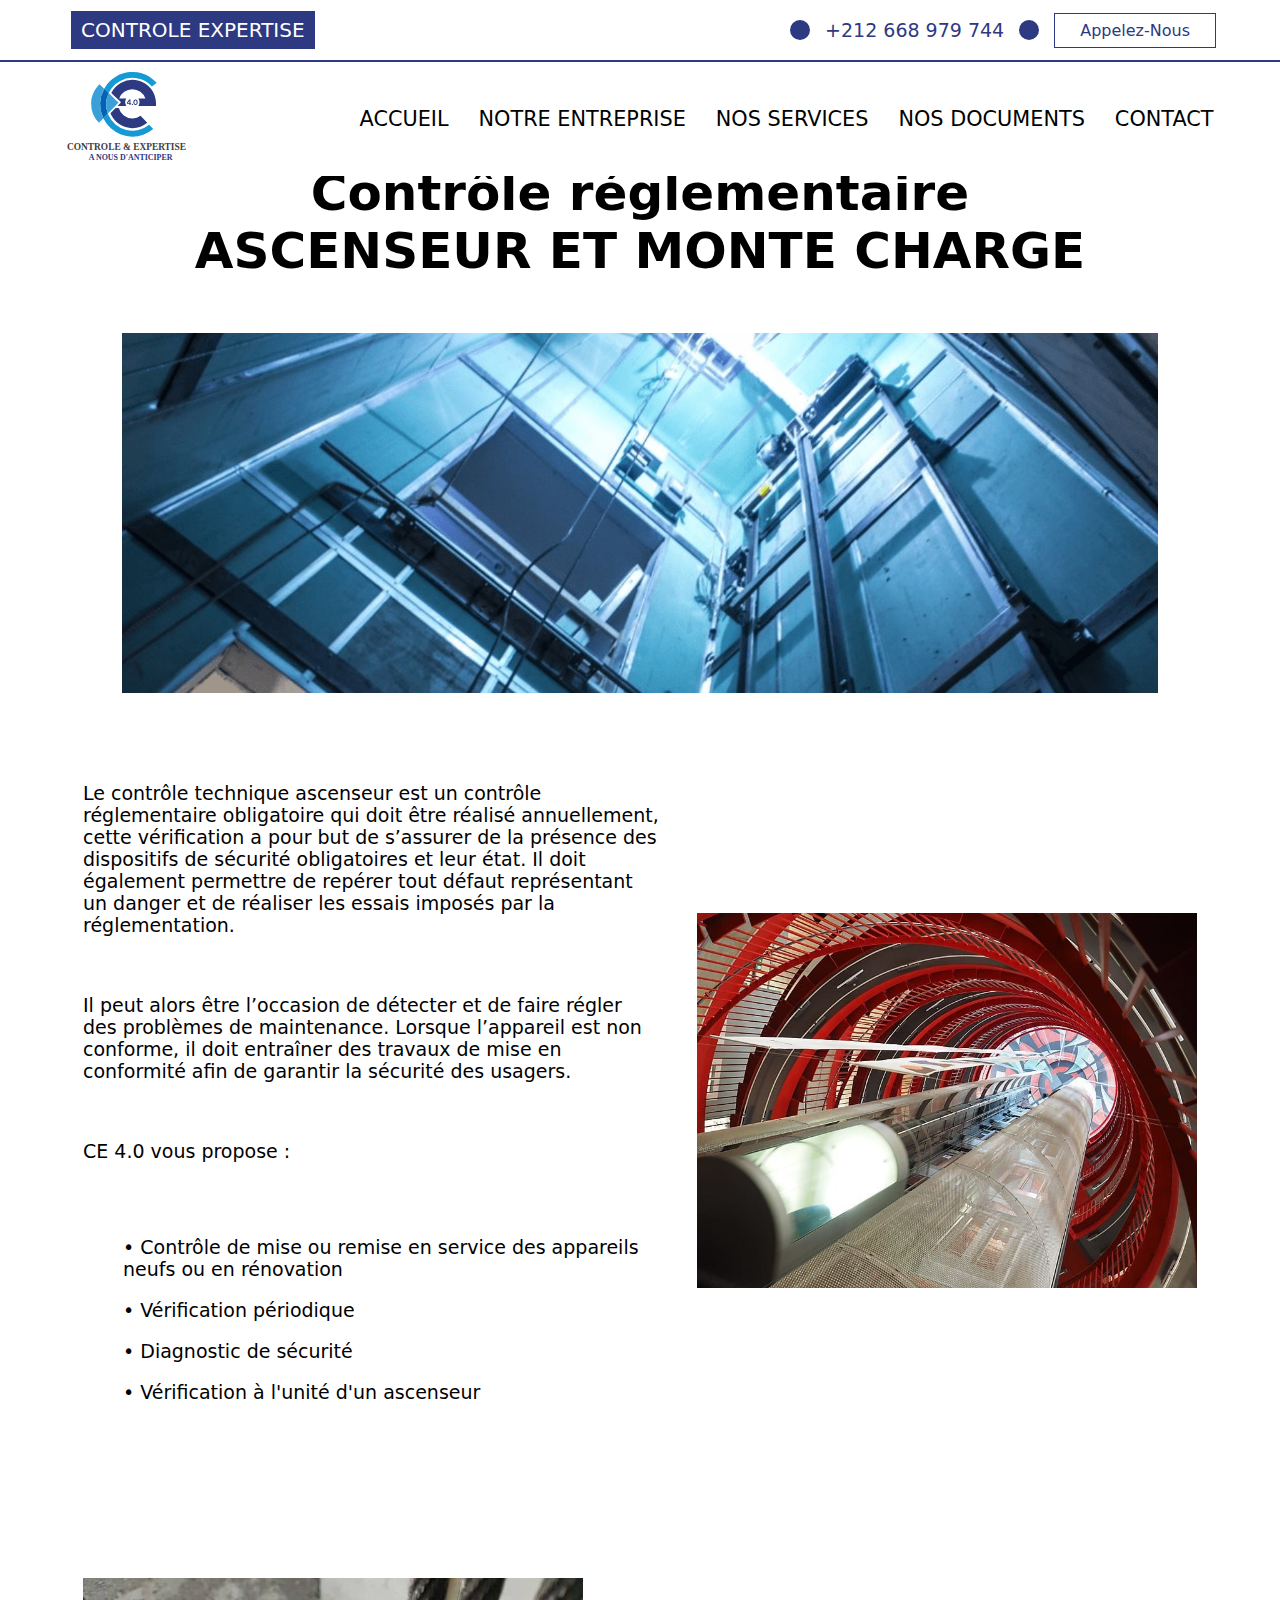
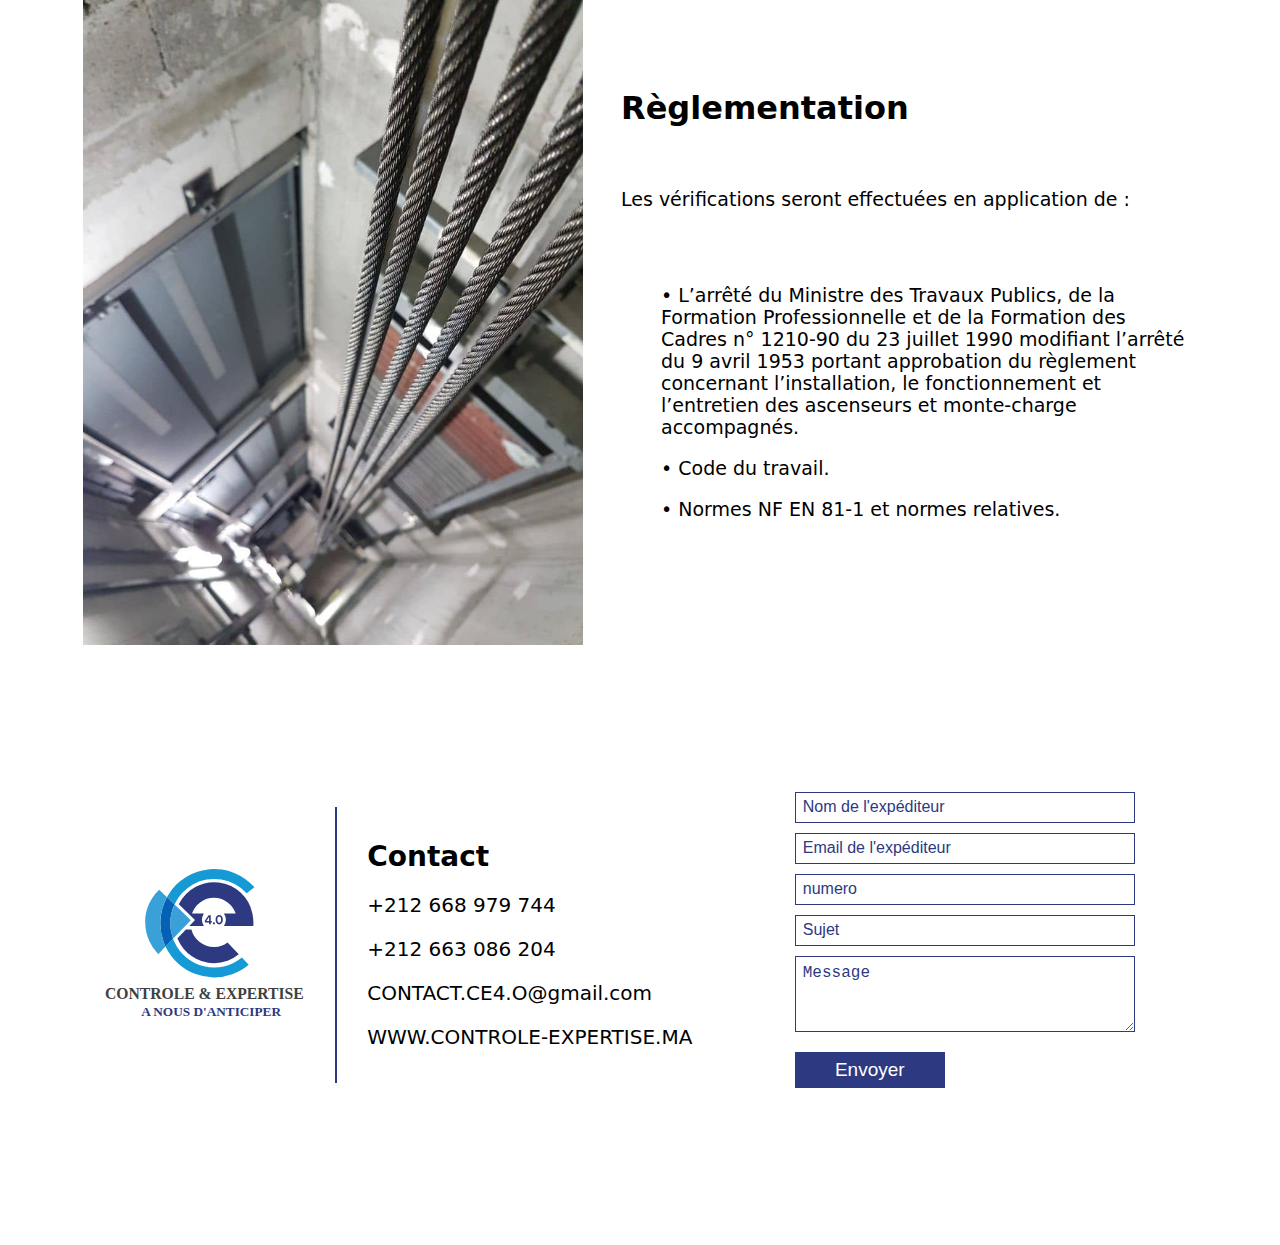
<file: sub-pages/acenseurs.html>
<!DOCTYPE html>
<html lang="en">
<head>
    <meta charset="UTF-8">
    <meta name="viewport" content="width=device-width, initial-scale=1.0">
    <title>ASCENSEUR ET MONTE CHARGE</title>
    <link rel="stylesheet" href="../style.css">

</head>
<body>
    <div class="nav-container">
        <div class="uppernav">
            <div class="uppernav_holder">
                <div class="left">
                    <p>CONTROLE EXPERTISE</p>
                </div>
                <div class="right">
                    <div class="cercle"></div>
                    <p  class="uppernumber">+212 668 979 744</p>
                    <div class="cercle"></div>
                    <a class="upperbutton" href="">Appelez-Nous</a>
                </div>
            </div>
    
        </div>
    
        <div class="navbar">
            <div class="logo">
              <a  ><img src="../assets/img/logo.svg" alt=""></a>
            </div>
            <ul class="nav-ul" id="list">
                <li>
                    <a href="../index.html#home" class="special">ACCUEIL</a>
                </li>
                <li>
                    <a  href="../index.html#about" class="special" >NOTRE ENTREPRISE</a>
                </li>
                <li>
                  <a href="../index.html#controle" class="special" >NOS SERVICES</a>
                </li>
                <li>
                    <a href="../index.html#download_banner" class="special" >NOS DOCUMENTS</a>
                </li>
                <li>
                    <a href="../index.html#contact" class="special" >CONTACT</a>
                </li>     
                <li class="hidden">
                    <p  class="uppernumber">+212 668 979 744</p>
                </li>    
                <li class="hidden">
                    <a class="upperbutton" href="tel:+212668979744">Appelez-Nous</a>
                </li>     
            </ul>
        
            <div class="burger" id="burger">
                <span></span>
                <span></span>
                <span></span>
            </div>
          </div>
    </div>
    
    <div class="blog-container">
        
        <div class="blog-banner">
            <h1>Contrôle  réglementaire <br>
                ASCENSEUR ET MONTE CHARGE</h1>
            <img src="../assets/banner/elebanner.png" alt="">
        </div>

        <div class="row">
            <div class="text-container">
                <p>Le contrôle technique ascenseur est un contrôle réglementaire obligatoire qui doit être réalisé annuellement, cette vérification a pour but de s’assurer de la présence des dispositifs de sécurité obligatoires et leur état. Il doit également permettre de repérer tout défaut représentant un danger et de réaliser les essais imposés par la réglementation.</p>
                <p>Il peut alors être l’occasion de détecter et de faire régler des problèmes de maintenance.  Lorsque l’appareil est non conforme, il doit entraîner des travaux de mise en conformité afin de garantir la sécurité des usagers.</p>
                <p>CE 4.0 vous propose :</p>
            <ul>
                <p>•	Contrôle de mise ou remise en service des appareils neufs ou en rénovation</p>
                <p>•	Vérification périodique</p>
                <p>•	Diagnostic de sécurité </p>
                <p>•	Vérification à l'unité d'un ascenseur</p>

            </ul>
            </div>
            
            <img src="../assets/img/asc1.jpg" alt="">
        </div>
        <div class="row reverse">
            <div class="text-container">
                <h1>Règlementation</h1>
                <p>Les vérifications seront effectuées en application de :</p>
                <ul>
                    <p>•	L’arrêté du Ministre des Travaux Publics, de la Formation Professionnelle et de la Formation des Cadres n° 1210-90 du 23 juillet 1990 modifiant l’arrêté du 9 avril 1953 portant approbation du règlement concernant l’installation, le fonctionnement et l’entretien des ascenseurs et monte-charge accompagnés.</p>
                    <p>•	Code du travail.</p>
                    <p>•	Normes NF EN 81-1 et normes relatives.</p>
                </ul>
            </div>

            <img src="../assets/img/asc2.jpg" alt="">
        </div>
        <section id="contact">
            <div class="contact">
                <div class="left">
                    <img src="../assets/img/logo.svg" alt="">
                    <div class="blue_divider"></div>
                    <div class="contact_info">
                        <h1>Contact</h1>
                        <p>+212 668 979 744</p>
                        <p>+212 663 086 204</p>
                        <p>CONTACT.CE4.O@gmail.com</p>
                        <p>WWW.CONTROLE-EXPERTISE.MA</p>
                    </div>
                </div>
                <div class="right">
                    <div class="form">
                        <form id="contact_form" action="/submit" method="post">
                            <!-- <label for="senderName">Nom et Prénom :</label> -->
                            <input type="text" placeholder="Nom de l'expéditeur" id="name" name="name" required>
                            
                            <!-- <label for="Email">Email :</label> -->
                            <input type="text" placeholder="Email de l'expéditeur" id="email" name="email" required>
        
                            <!-- <label for="numero">Numéro De Téléphone :</label> -->
                            <input type="number" placeholder="numero" id="numero" name="numero" required>
                            
                            <!-- <label for="subject">Sujet :</label> -->
                            <input type="text"placeholder="Sujet" id="subject" name="subject" required>
                    
                            <!-- <label for="content">Message :</label> -->
                            <textarea id="message"  placeholder="Message" name="message" rows="4" required></textarea>
                    
                            <button id="submit_btn" type="submit">Envoyer</button>
                        </form>
            
                    </div>
                </div>
            </div>
        </section>
    </div>



<script src="../script.js"></script>
    
</body>
</html>
</file>
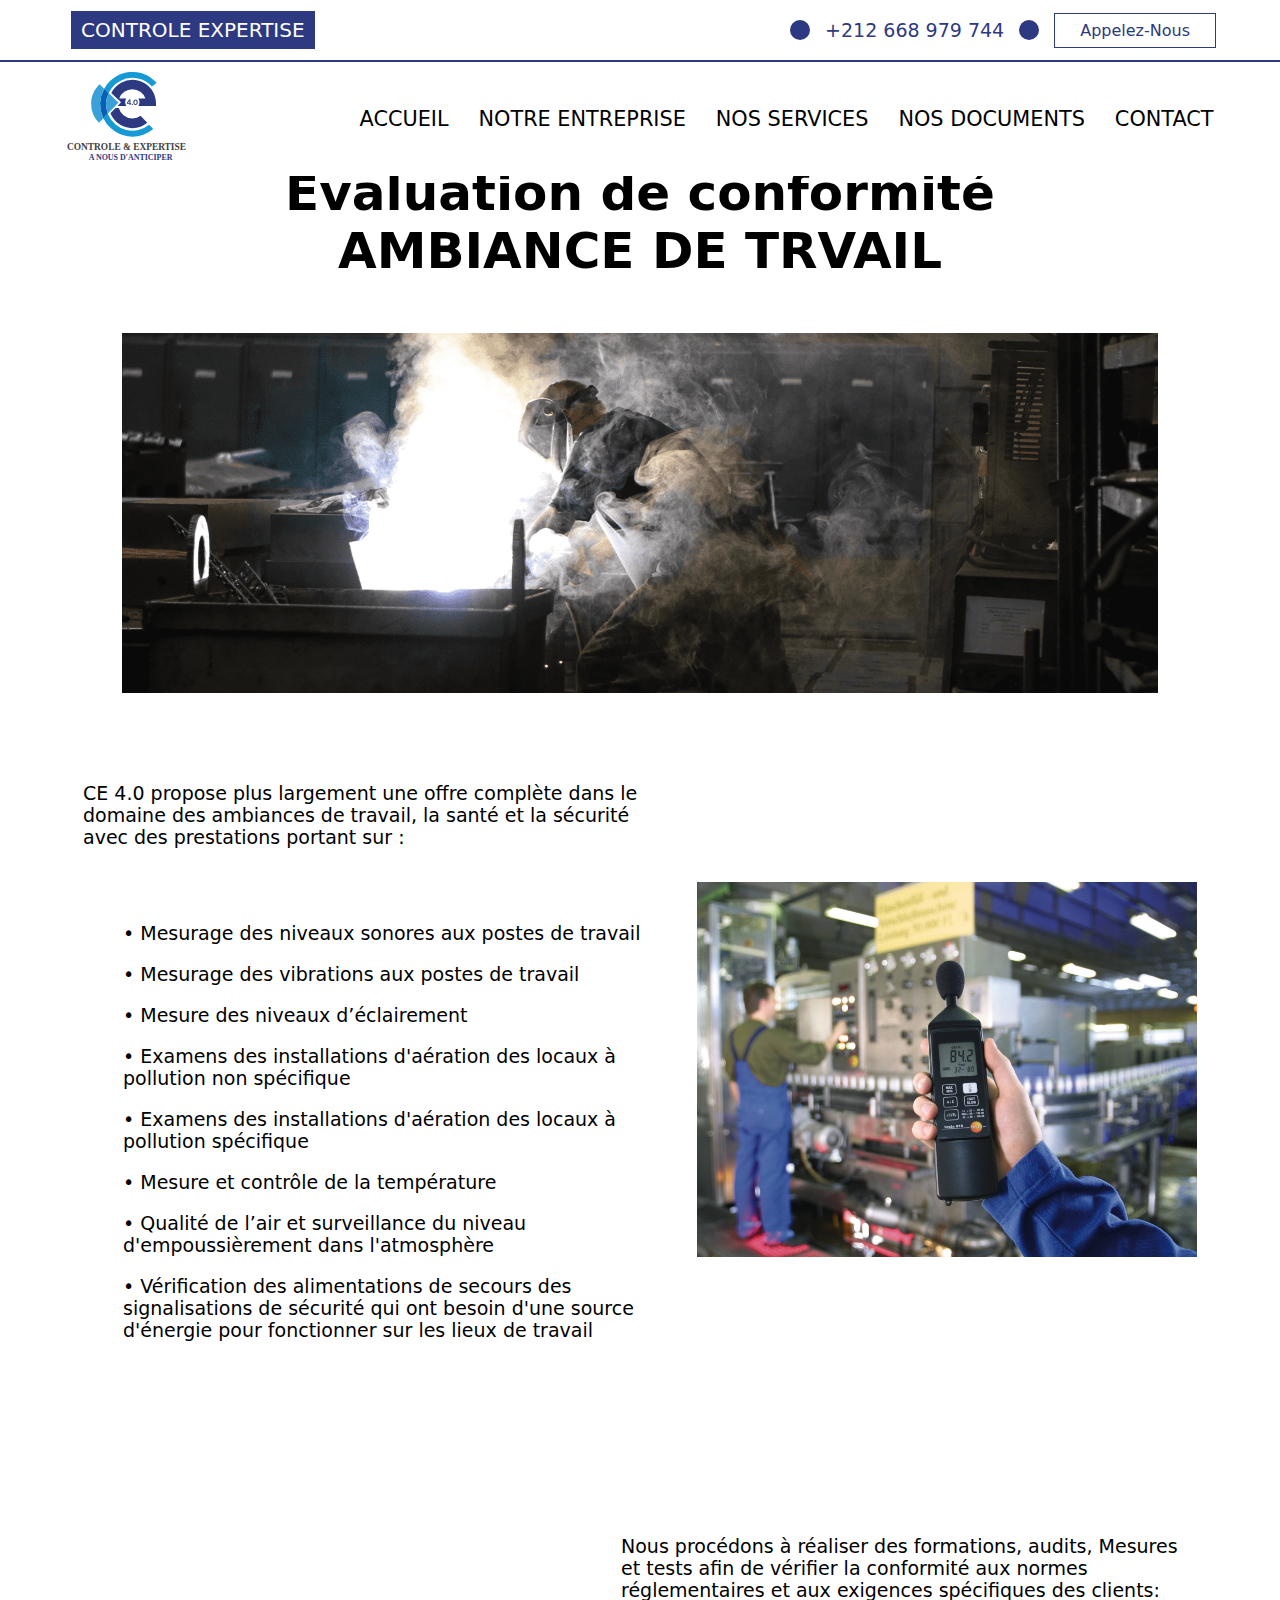
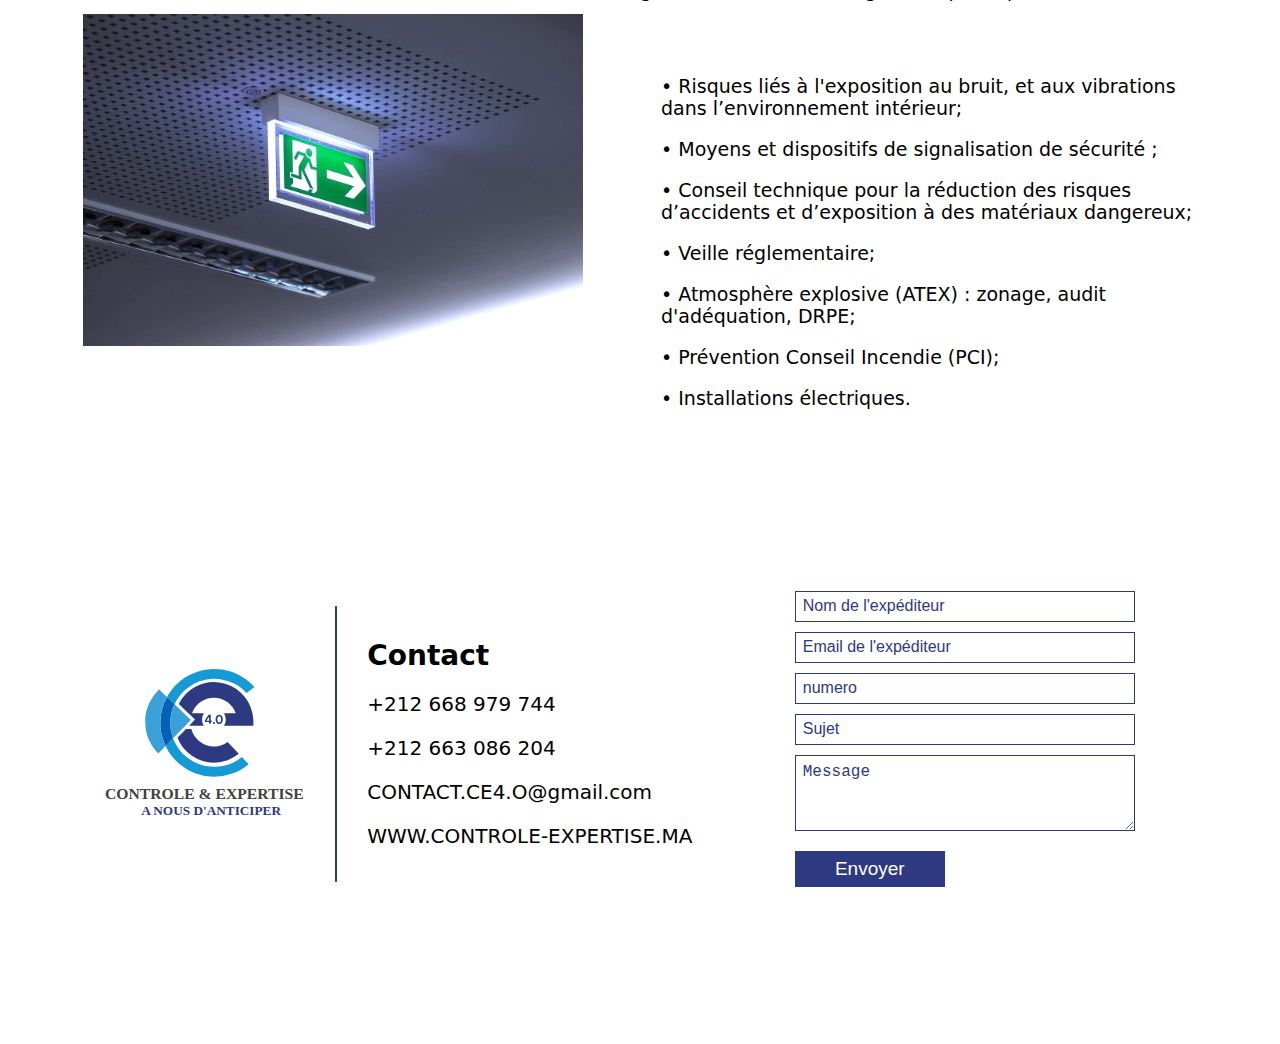
<file: sub-pages/ambiance.html>
<!DOCTYPE html>
<html lang="en">
<head>
    <meta charset="UTF-8">
    <meta name="viewport" content="width=device-width, initial-scale=1.0">
    <title>AMBIANCE DE TRVAIL</title>
    <link rel="stylesheet" href="../style.css">

</head>
<body>
    <div class="nav-container">
        <div class="uppernav">
            <div class="uppernav_holder">
                <div class="left">
                    <p>CONTROLE EXPERTISE</p>
                </div>
                <div class="right">
                    <div class="cercle"></div>
                    <p  class="uppernumber">+212 668 979 744</p>
                    <div class="cercle"></div>
                    <a class="upperbutton" href="tel:+212668979744">Appelez-Nous</a>
                </div>
            </div>
    
        </div>
    
        <div class="navbar">
            <div class="logo">
              <a  ><img src="../assets/img/logo.svg" alt=""></a>
            </div>
            <ul class="nav-ul" id="list">
                <li>
                    <a href="../index.html#home" class="special">ACCUEIL</a>
                </li>
                <li>
                    <a  href="../index.html#about" class="special" >NOTRE ENTREPRISE</a>
                </li>
                <li>
                  <a href="../index.html#controle" class="special" >NOS SERVICES</a>
                </li>
                <li>
                    <a href="../index.html#download_banner" class="special" >NOS DOCUMENTS</a>
                </li>
                <li>
                    <a href="../index.html#contact" class="special" >CONTACT</a>
                </li>     
                <li class="hidden">
                    <p  class="uppernumber">+212 668 979 744</p>
                </li>    
                <li class="hidden">
                    <a class="upperbutton" href="tel:+212668979744">Appelez-Nous</a>
                </li>     
            </ul>
        
            <div class="burger" id="burger">
                <span></span>
                <span></span>
                <span></span>
            </div>
          </div>
    </div>
    
    <div class="blog-container">
        
        <div class="blog-banner">
            <h1>Evaluation de conformité <br>
                AMBIANCE DE TRVAIL</h1>
            <img src="../assets/banner/ambbanner.png" alt="">
        </div>

        <div class="row">
            <div class="text-container">
                <p>CE 4.0 propose plus largement une offre complète dans le domaine des ambiances de travail, la santé et la sécurité avec des prestations portant sur :</p>
            <ul>
                <p>•	Mesurage des niveaux sonores aux postes de travail</p>
                <p>•	Mesurage des vibrations aux postes de travail</p>
                <p>•	Mesure des niveaux d’éclairement</p>
                <p>     •	Examens des installations d'aération des locaux à pollution non spécifique </p>
                <p> 	•	Examens des installations d'aération des locaux à pollution spécifique </p>
                <p> 	•	Mesure et contrôle de la température</p>
                <p>•	Qualité de l’air et surveillance du niveau d'empoussièrement dans l'atmosphère</p>
                <p>     •	Vérification des alimentations de secours des signalisations de sécurité qui ont besoin d'une source d'énergie pour fonctionner sur les lieux de travail</p>

            </ul>
            </div>
            
            <img src="../assets/img/amb1.jpg" alt="">
        </div>
        <div class="row reverse">
            <div class="text-container">
                <p>Nous procédons à réaliser des  formations, audits, Mesures et tests afin de vérifier la conformité aux normes réglementaires et aux exigences spécifiques des clients: </p>
                <ul>
                    <p>•	Risques liés à l'exposition au bruit, et aux vibrations dans  l’environnement intérieur;</p>
                    <p>•	Moyens et dispositifs de signalisation de sécurité ;</p>
                    <p>•	Conseil technique pour la réduction des risques d’accidents et d’exposition à des matériaux dangereux;</p>
                    <p>•	Veille réglementaire;</p>
                    <p>•	Atmosphère explosive (ATEX) : zonage, audit d'adéquation, DRPE;</p>
                    <p>•	Prévention Conseil Incendie (PCI);</p>
                    <p>•	Installations électriques.</p>
    
                </ul>
                </div>

            <img src="../assets/img/amb2.jpg" alt="">
        </div>
        <section id="contact">
            <div class="contact">
                <div class="left">
                    <img src="../assets/img/logo.svg" alt="">
                    <div class="blue_divider"></div>
                    <div class="contact_info">
                        <h1>Contact</h1>
                        <p>+212 668 979 744</p>
                        <p>+212 663 086 204</p>
                        <p>CONTACT.CE4.O@gmail.com</p>
                        <p>WWW.CONTROLE-EXPERTISE.MA</p>
                    </div>
                </div>
                <div class="right">
                    <div class="form">
                        <form id="contact_form" action="/submit" method="post">
                            <!-- <label for="senderName">Nom et Prénom :</label> -->
                            <input type="text" placeholder="Nom de l'expéditeur" id="name" name="name" required>
                            
                            <!-- <label for="Email">Email :</label> -->
                            <input type="text" placeholder="Email de l'expéditeur" id="email" name="email" required>
        
                            <!-- <label for="numero">Numéro De Téléphone :</label> -->
                            <input type="number" placeholder="numero" id="numero" name="numero" required>
                            
                            <!-- <label for="subject">Sujet :</label> -->
                            <input type="text"placeholder="Sujet" id="subject" name="subject" required>
                    
                            <!-- <label for="content">Message :</label> -->
                            <textarea id="message"  placeholder="Message" name="message" rows="4" required></textarea>
                    
                            <button id="submit_btn" type="submit">Envoyer</button>
                        </form>
            
                    </div>
                </div>
            </div>
        </section>
    </div>



<script src="../script.js"></script>
    
</body>
</html>
</file>
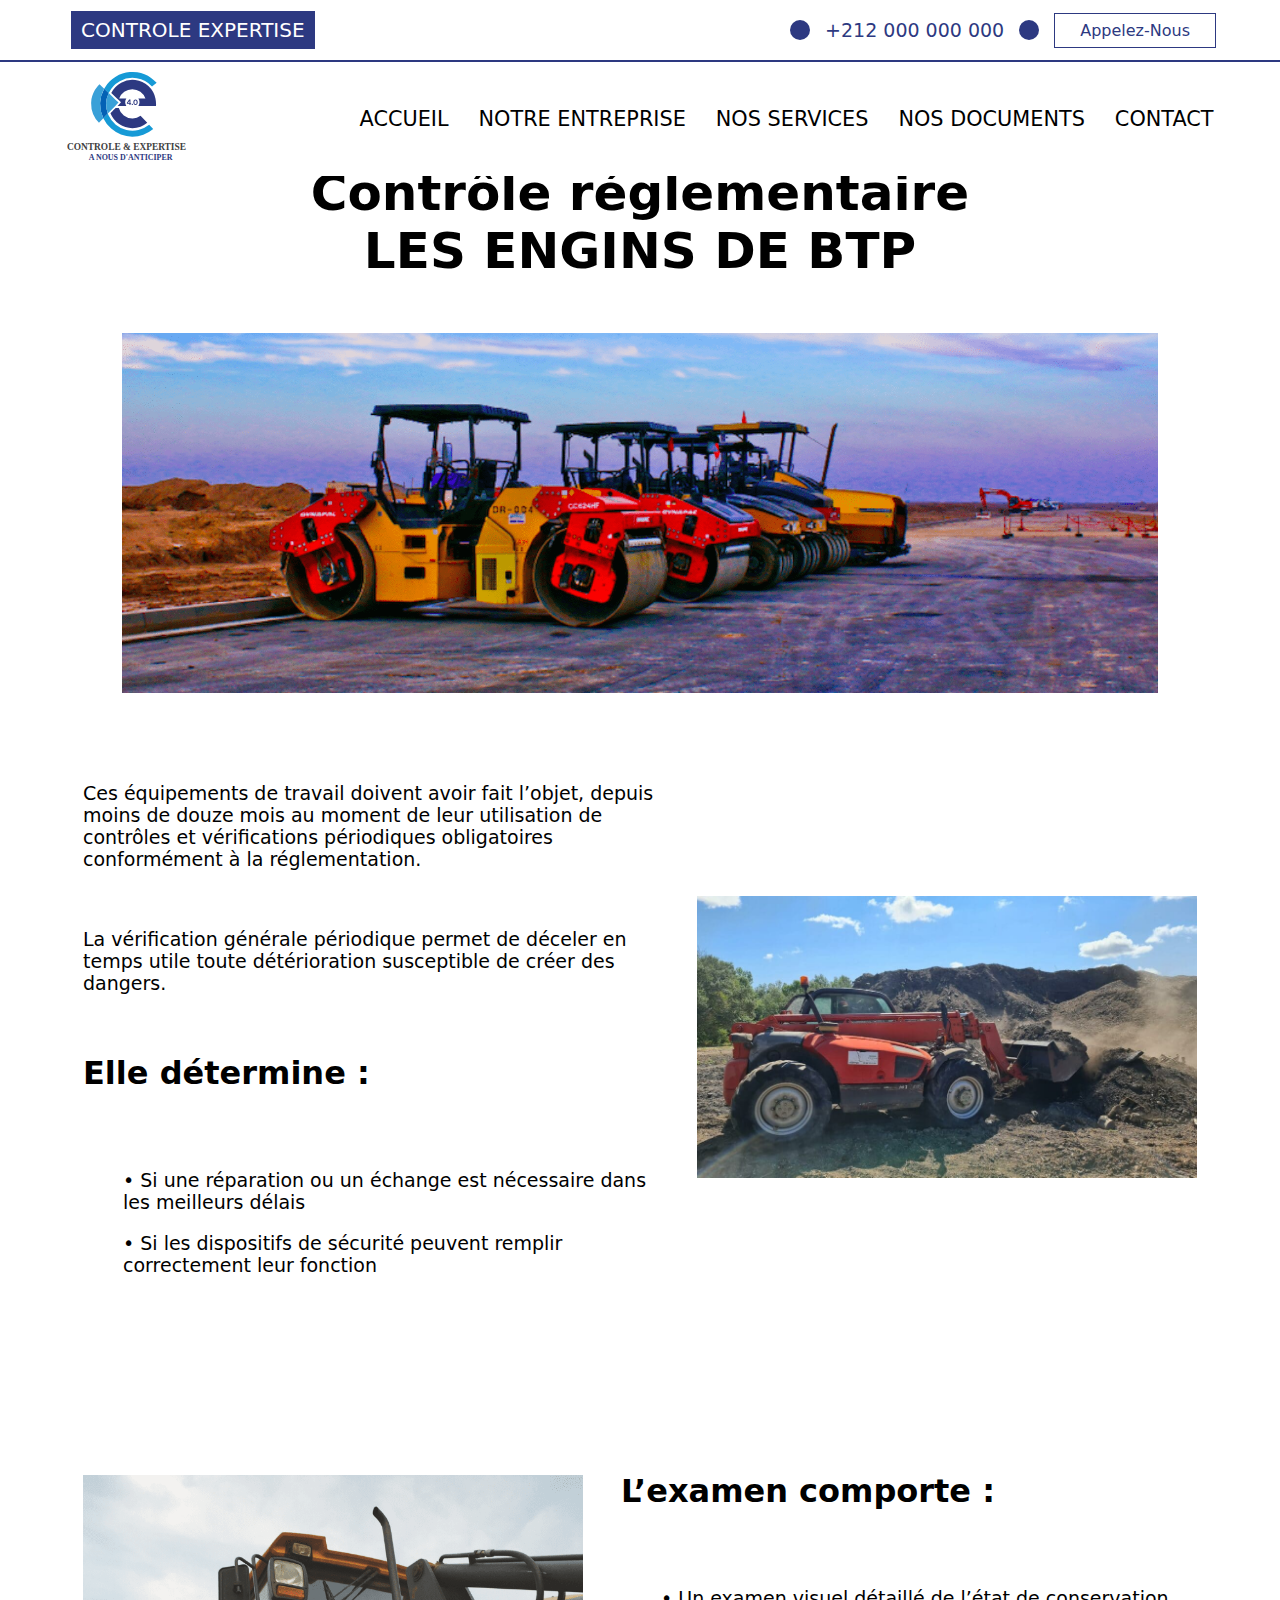
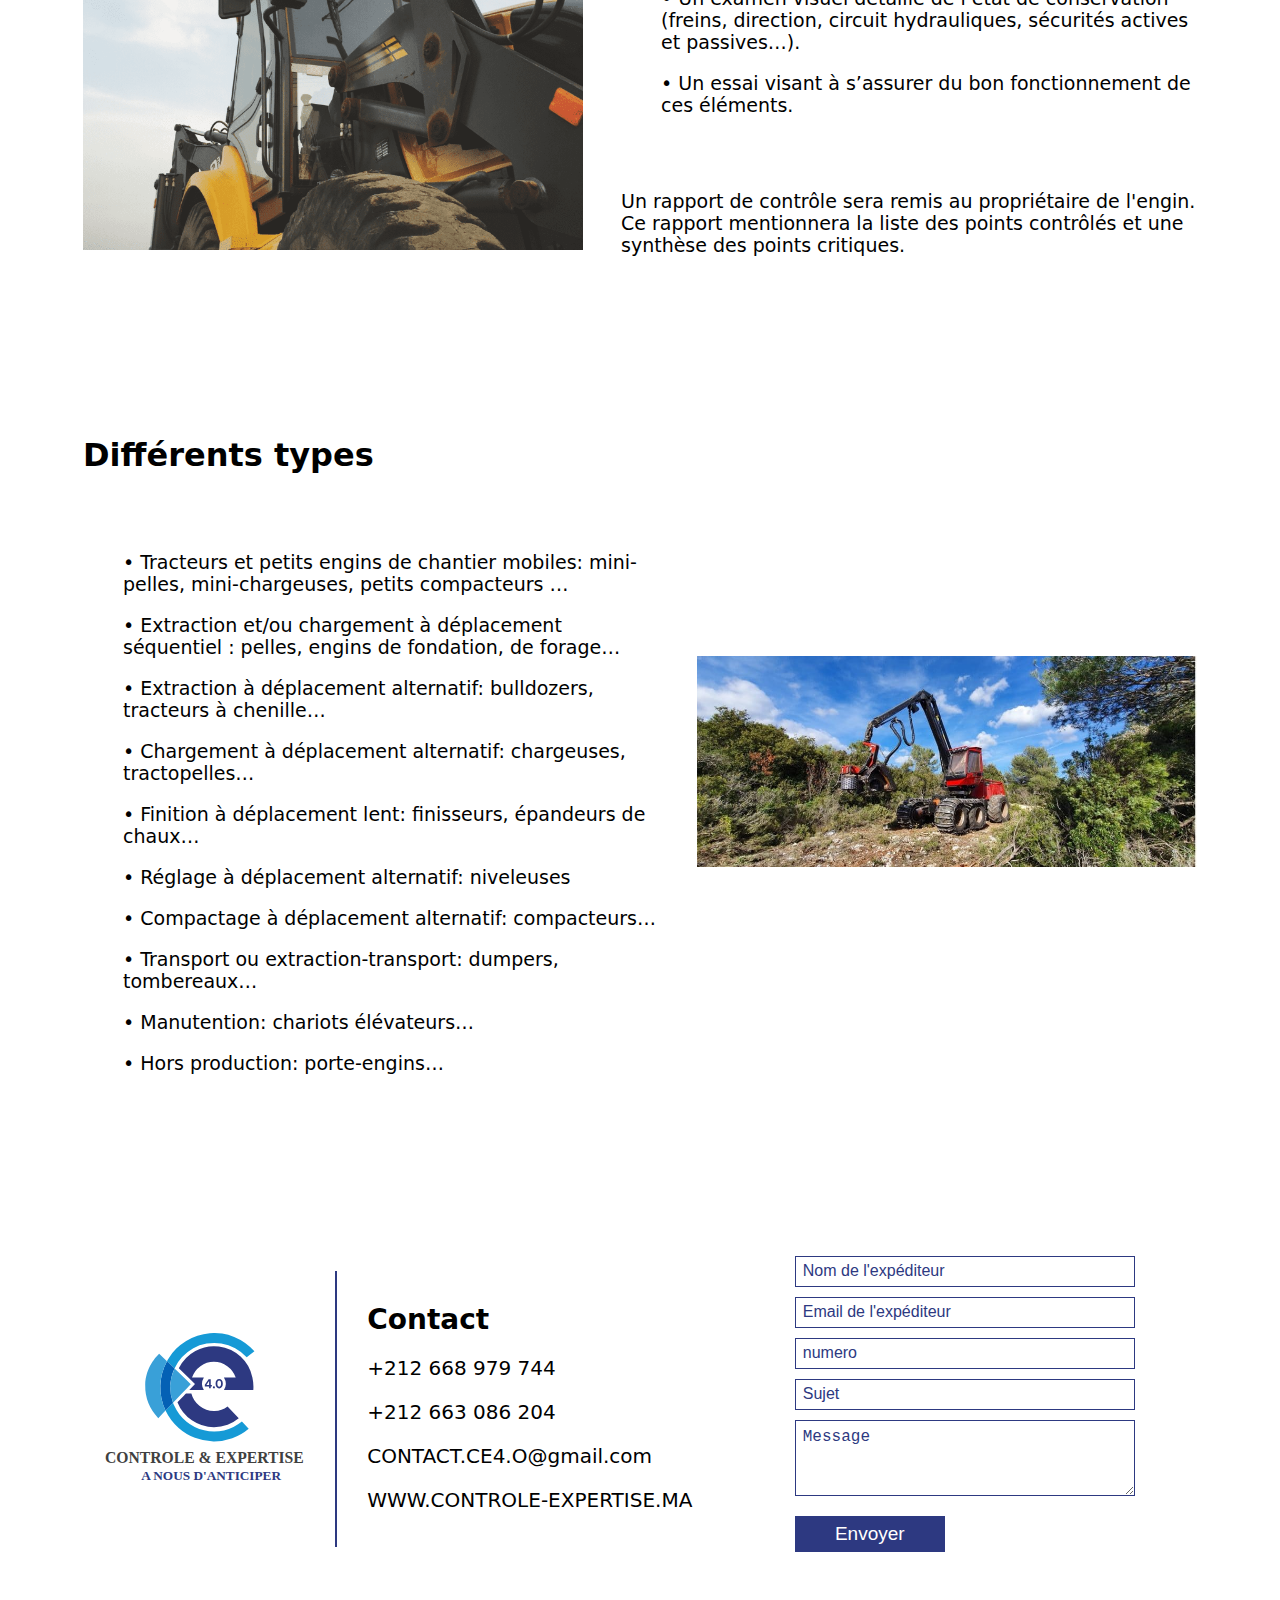
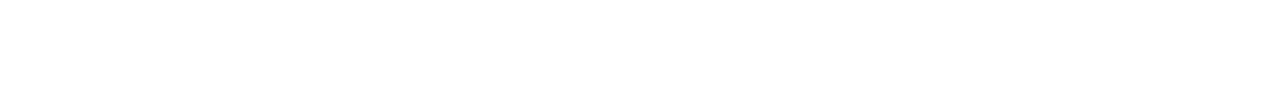
<file: sub-pages/engines.html>
<!DOCTYPE html>
<html lang="en">
<head>
    <meta charset="UTF-8">
    <meta name="viewport" content="width=device-width, initial-scale=1.0">
    <title>LES ENGINS DE BTP</title>
    <link rel="stylesheet" href="../style.css">

</head>
<body>
    <div class="nav-container">
        <div class="uppernav">
            <div class="uppernav_holder">
                <div class="left">
                    <p>CONTROLE EXPERTISE</p>
                </div>
                <div class="right">
                    <div class="cercle"></div>
                    <p class="uppernumber">+212 000 000 000</p>
                    <div class="cercle"></div>
                    <a class="upperbutton" href="">Appelez-Nous</a>
                </div>
            </div>
    
        </div>
    
        <div class="navbar">
            <div class="logo">
              <a  ><img src="../assets/img/logo.svg" alt=""></a>
            </div>
            <ul class="nav-ul" id="list">
                <li>
                    <a href="../index.html#home" class="special">ACCUEIL</a>
                </li>
                <li>
                    <a  href="../index.html#about" class="special" >NOTRE ENTREPRISE</a>
                </li>
                <li>
                  <a href="../index.html#controle" class="special" >NOS SERVICES</a>
                </li>
                <li>
                    <a href="../index.html#download_banner" class="special" >NOS DOCUMENTS</a>
                </li>
                <li>
                    <a href="../index.html#contact" class="special" >CONTACT</a>
                </li>     
                <li class="hidden">
                    <p  class="uppernumber">+212 668 979 744</p>
                </li>    
                <li class="hidden">
                    <a class="upperbutton" href="tel:+212668979744">Appelez-Nous</a>
                </li>     
            </ul>
        
            <div class="burger" id="burger">
                <span></span>
                <span></span>
                <span></span>
            </div>
          </div>
    </div>
    
    <div class="blog-container">
        
        <div class="blog-banner">
            <h1>Contrôle  réglementaire <br>
                LES ENGINS DE BTP</h1>
            <img src="../assets/banner/enginsbanner.png" alt="">
        </div>

        <div class="row">
            <div class="text-container">
                <p>Ces équipements de travail doivent avoir fait l’objet, depuis moins de douze mois au moment de leur utilisation de contrôles et vérifications périodiques obligatoires conformément à la réglementation.</p>
                <p>La vérification générale périodique permet de déceler en temps utile toute détérioration susceptible de créer des dangers.</p>
                <h1>Elle détermine :</h1>
            <ul>
                <p>•	Si une réparation ou un échange est nécessaire dans les meilleurs délais</p>
                <p>•	Si les dispositifs de sécurité peuvent remplir correctement leur fonction</p>

            </ul>
            </div>
            
            <img src="../assets/img/eng1.jpg" alt="">
        </div>
        <div class="row reverse">
            <div class="text-container">
                <h1>L’examen comporte :</h1>
                <ul>
                    <p>•	Un examen visuel détaillé de l’état de conservation (freins, direction, circuit hydrauliques, sécurités actives et passives…).</p>
                    <p>•	Un essai visant à s’assurer du bon fonctionnement de ces éléments.</p>
    
                </ul>
                <p>
                    Un rapport de contrôle sera remis au propriétaire de l'engin. Ce rapport mentionnera la liste des points contrôlés et une synthèse des points critiques.
                </p>
            </div>

            <img src="../assets/img/eng2.png" alt="">
        </div>
        <div class="row">
            <div class="text-container">
                <h1>Différents types</h1>
            <ul>
                <p>•	Tracteurs et petits engins de chantier mobiles: mini-pelles, mini-chargeuses, petits compacteurs …</p>
                <p>•	Extraction et/ou chargement à déplacement séquentiel : pelles, engins de fondation, de forage…</p>
                <p>•	Extraction à déplacement alternatif: bulldozers, tracteurs à chenille…</p>
                <p>•	Chargement à déplacement alternatif: chargeuses, tractopelles…</p>
                <p>•	Finition à déplacement lent: finisseurs, épandeurs de chaux…</p>
                <p>•	Réglage à déplacement alternatif: niveleuses</p>
                <p>•	Compactage à déplacement alternatif: compacteurs…</p>
                <p>•	Transport ou extraction-transport: dumpers, tombereaux…</p>
                <p>•	Manutention: chariots élévateurs…</p>
                <p>•	Hors production: porte-engins…</p>


            </ul>
            </div>
            
            <img src="../assets/img/eng3.jpg" alt="">
        </div>
        <section id="contact">
            <div class="contact">
                <div class="left">
                    <img src="../assets/img/logo.svg" alt="">
                    <div class="blue_divider"></div>
                    <div class="contact_info">
                        <h1>Contact</h1>
                        <p>+212 668 979 744</p>
                        <p>+212 663 086 204</p>
                        <p>CONTACT.CE4.O@gmail.com</p>
                        <p>WWW.CONTROLE-EXPERTISE.MA</p>
                    </div>
                </div>
                <div class="right">
                    <div class="form">
                        <form id="contact_form" action="/submit" method="post">
                            <!-- <label for="senderName">Nom et Prénom :</label> -->
                            <input type="text" placeholder="Nom de l'expéditeur" id="name" name="name" required>
                            
                            <!-- <label for="Email">Email :</label> -->
                            <input type="text" placeholder="Email de l'expéditeur" id="email" name="email" required>
        
                            <!-- <label for="numero">Numéro De Téléphone :</label> -->
                            <input type="number" placeholder="numero" id="numero" name="numero" required>
                            
                            <!-- <label for="subject">Sujet :</label> -->
                            <input type="text"placeholder="Sujet" id="subject" name="subject" required>
                    
                            <!-- <label for="content">Message :</label> -->
                            <textarea id="message"  placeholder="Message" name="message" rows="4" required></textarea>
                    
                            <button id="submit_btn" type="submit">Envoyer</button>
                        </form>
            
                    </div>
                </div>
            </div>
        </section>
    </div>



<script src="../script.js"></script>
    
</body>
</html>
</file>
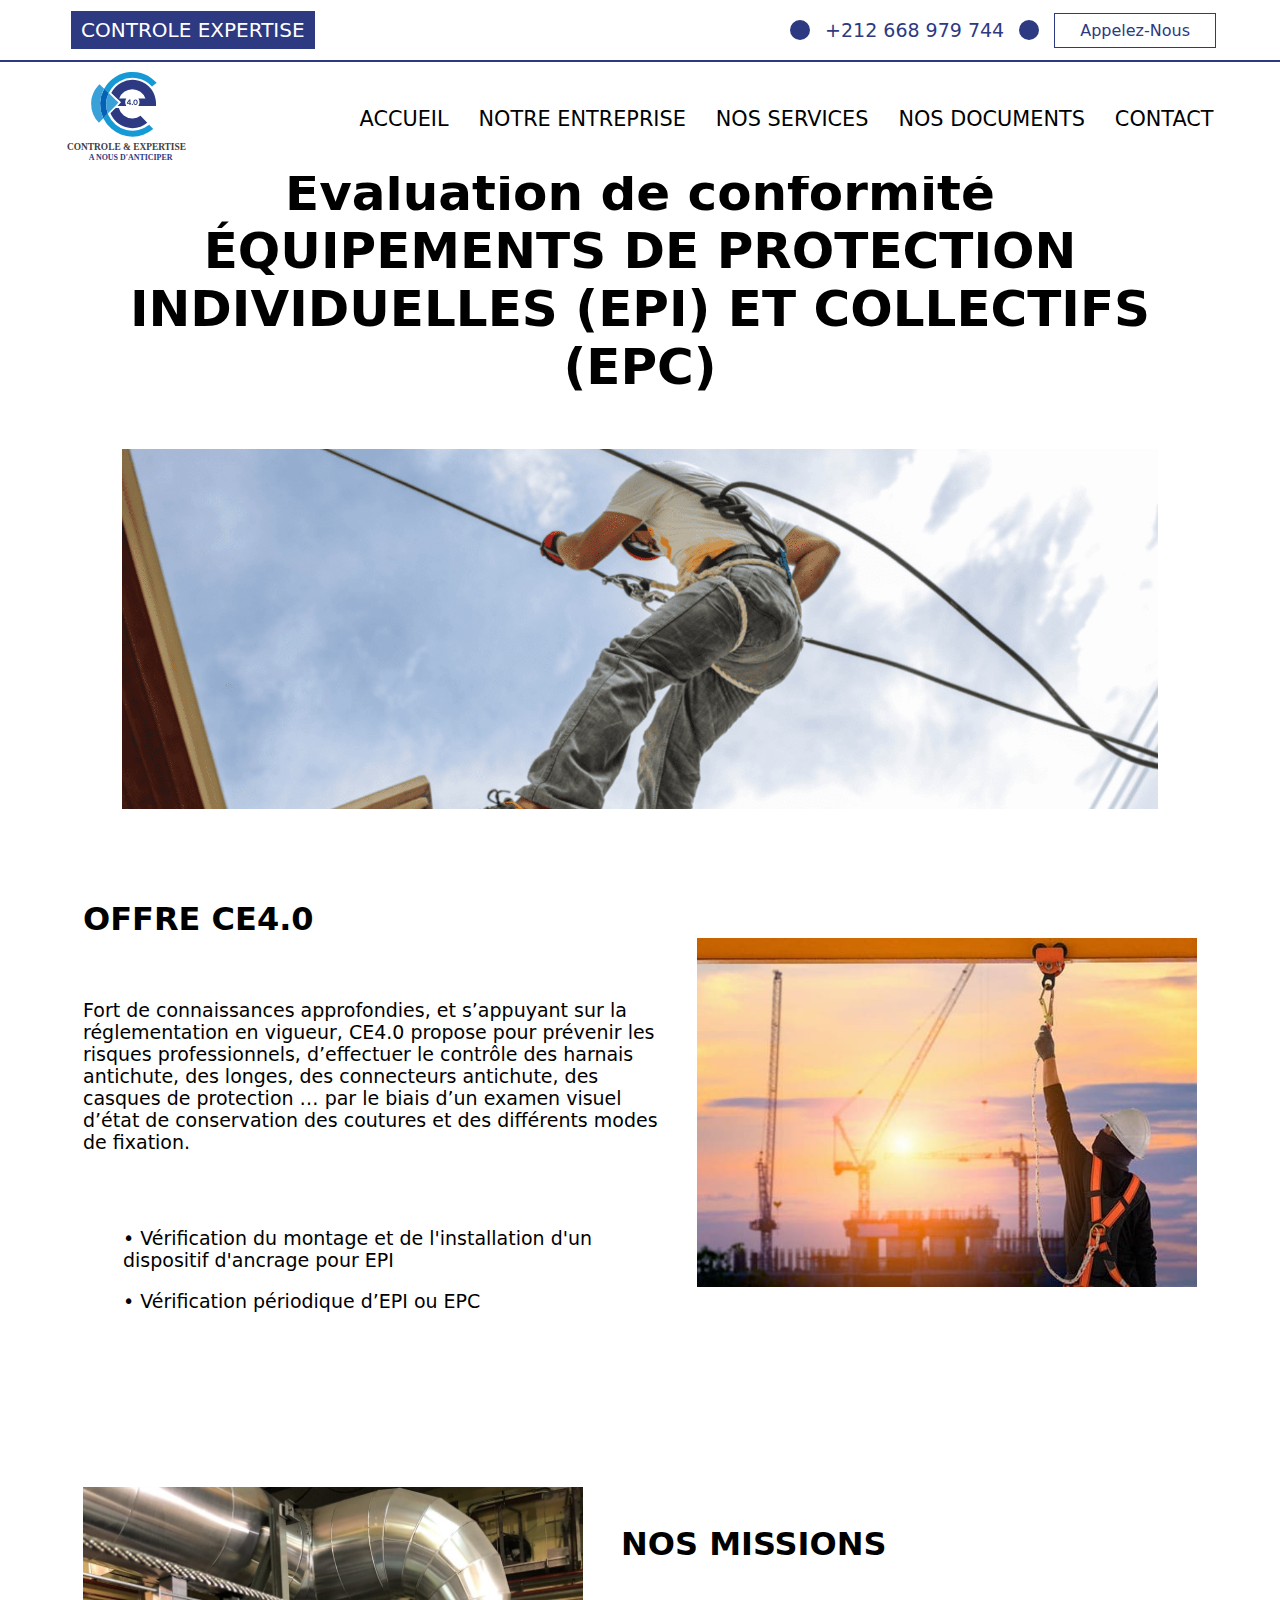
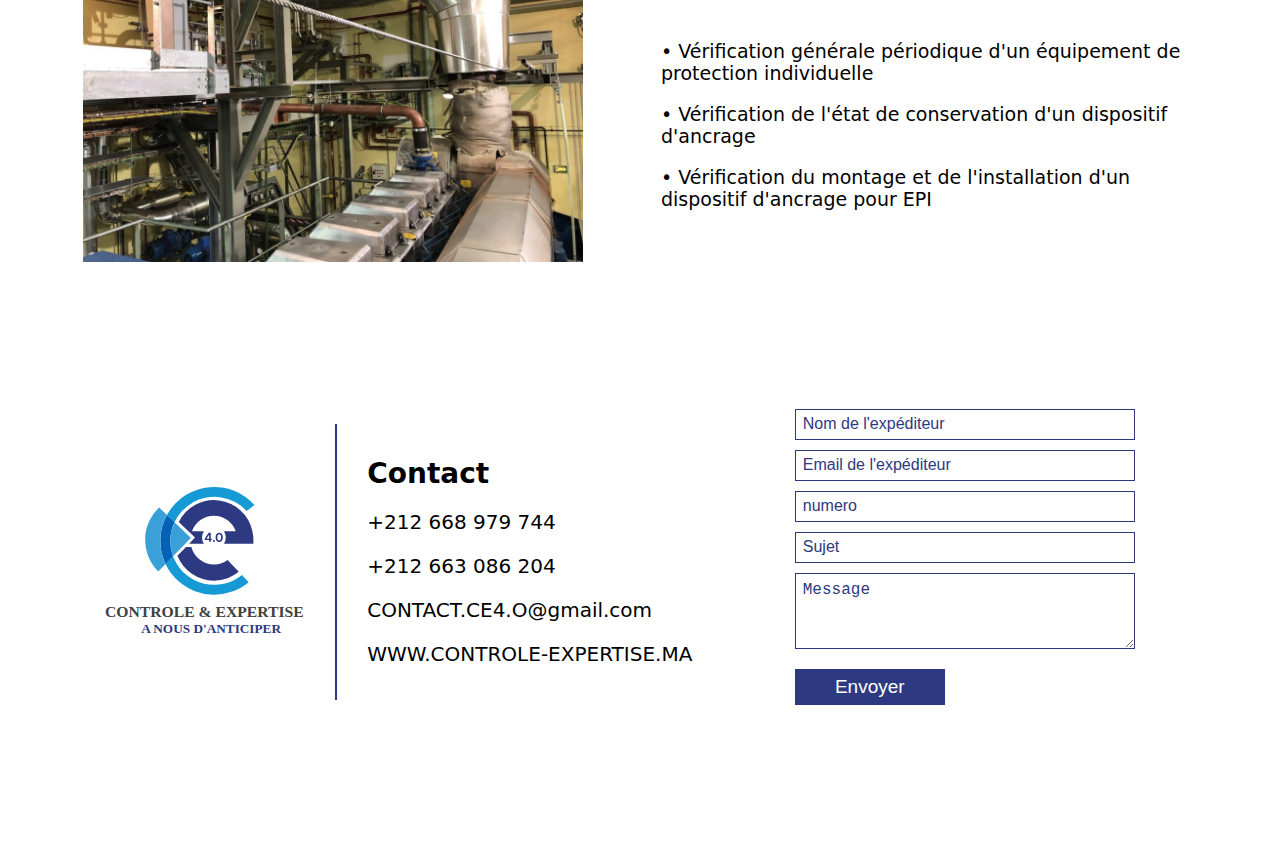
<file: sub-pages/epiepc.html>
<!DOCTYPE html>
<html lang="en">
<head>
    <meta charset="UTF-8">
    <meta name="viewport" content="width=device-width, initial-scale=1.0">
    <title>ÉQUIPEMENTS DE PROTECTION INDIVIDUELLES (EPI) ET COLLECTIFS (EPC)
        </title>
    <link rel="stylesheet" href="../style.css">

</head>
<body>
    <div class="nav-container">
        <div class="uppernav">
            <div class="uppernav_holder">
                <div class="left">
                    <p>CONTROLE EXPERTISE</p>
                </div>
                <div class="right">
                    <div class="cercle"></div>
                    <p  class="uppernumber">+212 668 979 744</p>
                    <div class="cercle"></div>
                    <a class="upperbutton" href="tel:+212668979744">Appelez-Nous</a>
                </div>
            </div>
    
        </div>
    
        <div class="navbar">
            <div class="logo">
              <a  ><img src="../assets/img/logo.svg" alt=""></a>
            </div>
            <ul class="nav-ul" id="list">
                <li>
                    <a href="../index.html#home" class="special">ACCUEIL</a>
                </li>
                <li>
                    <a  href="../index.html#about" class="special" >NOTRE ENTREPRISE</a>
                </li>
                <li>
                  <a href="../index.html#controle" class="special" >NOS SERVICES</a>
                </li>
                <li>
                    <a href="../index.html#download_banner" class="special" >NOS DOCUMENTS</a>
                </li>
                <li>
                    <a href="../index.html#contact" class="special" >CONTACT</a>
                </li>     
                <li class="hidden">
                    <p  class="uppernumber">+212 668 979 744</p>
                </li>    
                <li class="hidden">
                    <a class="upperbutton" href="tel:+212668979744">Appelez-Nous</a>
                </li>     
            </ul>
        
            <div class="burger" id="burger">
                <span></span>
                <span></span>
                <span></span>
            </div>
          </div>
    </div>
    
    <div class="blog-container">
        
        <div class="blog-banner">
            <h1>Evaluation de conformité <br>
                ÉQUIPEMENTS DE PROTECTION INDIVIDUELLES (EPI) ET COLLECTIFS (EPC)</h1>
            <img src="../assets/banner/epcbbanner.png" alt="">
        </div>

        <div class="row">
            <div class="text-container">
                <h1>OFFRE CE4.0</h1>
                <p>Fort de connaissances approfondies, et s’appuyant sur la réglementation en vigueur, CE4.0  propose pour prévenir les risques professionnels, d’effectuer le contrôle des harnais antichute, des longes, des connecteurs antichute, des casques de protection … par le biais d’un examen visuel d’état de conservation des coutures et des différents modes de fixation. </p>
            <ul>
                <p>•	Vérification du montage et de l'installation d'un dispositif d'ancrage pour EPI</p>
                <p>•	Vérification périodique d’EPI ou EPC</p>

            </ul>
            </div>
            
            <img src="../assets/img/epc1.jpg" alt="">
        </div>
        <div class="row reverse">
            <div class="text-container">
                <h1>NOS MISSIONS</h1>
                <ul>
                    <p>•	Vérification générale périodique d'un équipement de protection individuelle</p>
                    <p>•	Vérification de l'état de conservation d'un dispositif d'ancrage</p>
                    <p>•	Vérification du montage et de l'installation d'un dispositif d'ancrage pour EPI</p>

    
                </ul>
            </div>
            <img src="../assets/img/epc2.jpg" alt="">
        </div>
        <section id="contact">
            <div class="contact">
                <div class="left">
                    <img src="../assets/img/logo.svg" alt="">
                    <div class="blue_divider"></div>
                    <div class="contact_info">
                        <h1>Contact</h1>
                        <p>+212 668 979 744</p>
                        <p>+212 663 086 204</p>
                        <p>CONTACT.CE4.O@gmail.com</p>
                        <p>WWW.CONTROLE-EXPERTISE.MA</p>
                    </div>
                </div>
                <div class="right">
                    <div class="form">
                        <form id="contact_form" action="/submit" method="post">
                            <!-- <label for="senderName">Nom et Prénom :</label> -->
                            <input type="text" placeholder="Nom de l'expéditeur" id="name" name="name" required>
                            
                            <!-- <label for="Email">Email :</label> -->
                            <input type="text" placeholder="Email de l'expéditeur" id="email" name="email" required>
        
                            <!-- <label for="numero">Numéro De Téléphone :</label> -->
                            <input type="number" placeholder="numero" id="numero" name="numero" required>
                            
                            <!-- <label for="subject">Sujet :</label> -->
                            <input type="text"placeholder="Sujet" id="subject" name="subject" required>
                    
                            <!-- <label for="content">Message :</label> -->
                            <textarea id="message"  placeholder="Message" name="message" rows="4" required></textarea>
                    
                            <button id="submit_btn" type="submit">Envoyer</button>
                        </form>
            
                    </div>
                </div>
            </div>
        </section>
    </div>



<script src="../script.js"></script>
    
</body>
</html>
</file>
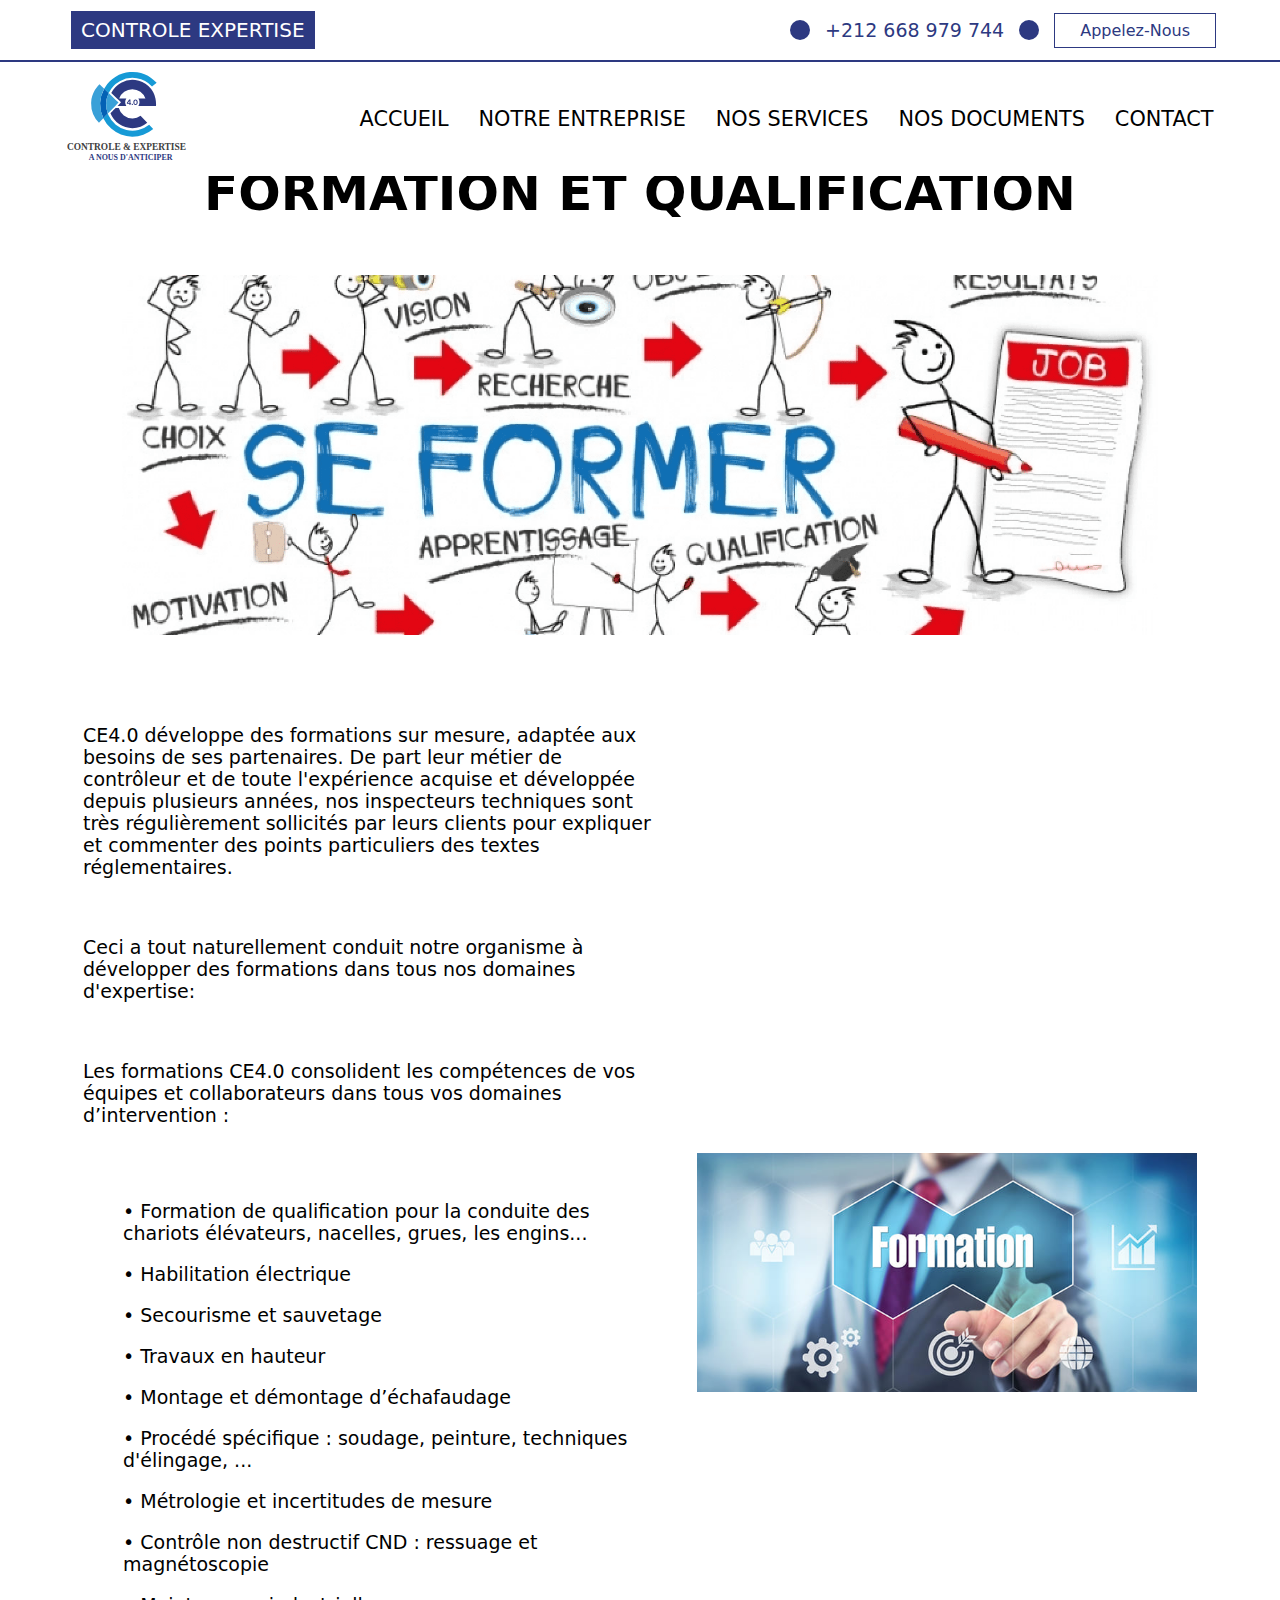
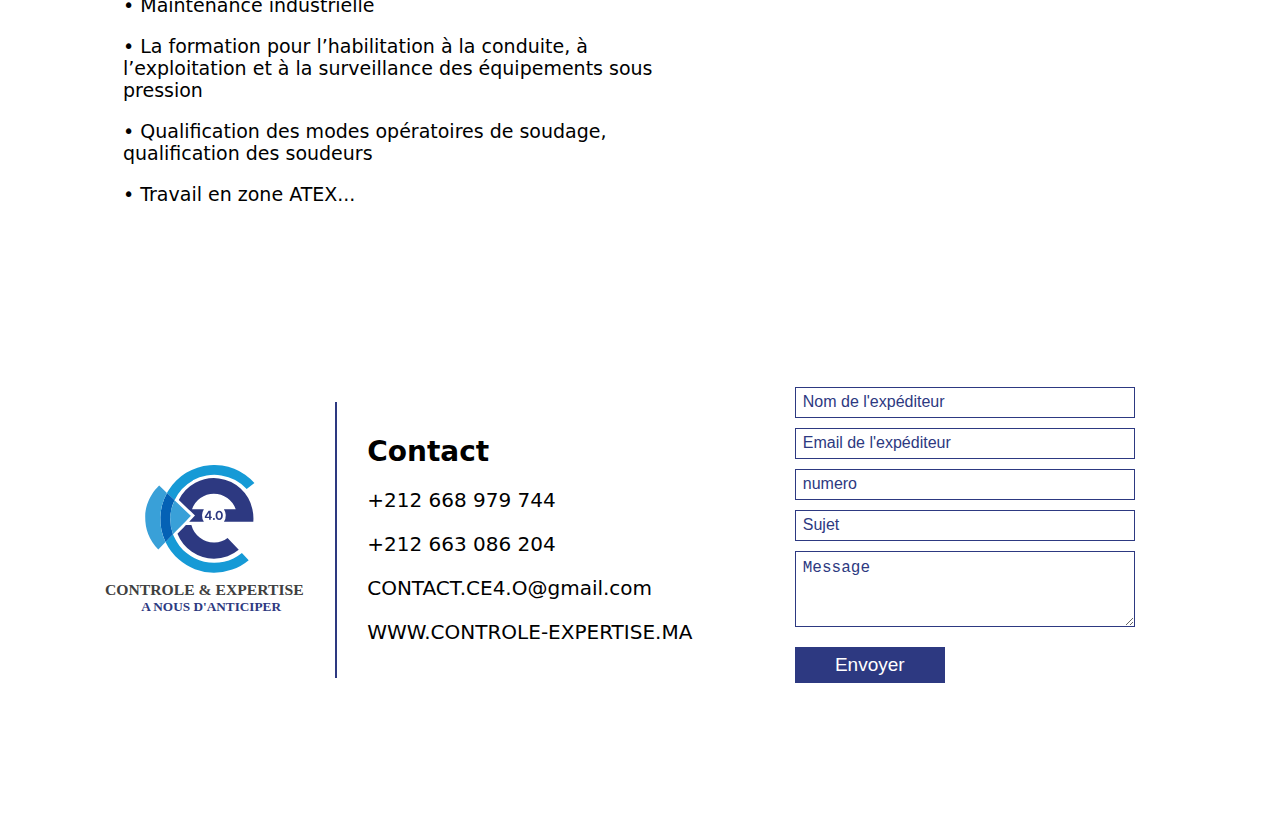
<file: sub-pages/formation.html>
<!DOCTYPE html>
<html lang="en">
<head>
    <meta charset="UTF-8">
    <meta name="viewport" content="width=device-width, initial-scale=1.0">
    <title>FORMATION ET QUALIFICATION</title>
    <link rel="stylesheet" href="../style.css">

</head>
<body>
    <div class="nav-container">
        <div class="uppernav">
            <div class="uppernav_holder">
                <div class="left">
                    <p>CONTROLE EXPERTISE</p>
                </div>
                <div class="right">
                    <div class="cercle"></div>
                    <p  class="uppernumber">+212 668 979 744</p>
                    <div class="cercle"></div>
                    <a class="upperbutton" href="tel:+212668979744">Appelez-Nous</a>
                </div>
            </div>
    
        </div>
    
        <div class="navbar">
            <div class="logo">
              <a  ><img src="../assets/img/logo.svg" alt=""></a>
            </div>
            <ul class="nav-ul" id="list">
                <li>
                    <a href="../index.html#home" class="special">ACCUEIL</a>
                </li>
                <li>
                    <a  href="../index.html#about" class="special" >NOTRE ENTREPRISE</a>
                </li>
                <li>
                  <a href="../index.html#controle" class="special" >NOS SERVICES</a>
                </li>
                <li>
                    <a href="../index.html#download_banner" class="special" >NOS DOCUMENTS</a>
                </li>
                <li>
                    <a href="../index.html#contact" class="special" >CONTACT</a>
                </li>     
                <li class="hidden">
                    <p  class="uppernumber">+212 668 979 744</p>
                </li>    
                <li class="hidden">
                    <a class="upperbutton" href="tel:+212668979744">Appelez-Nous</a>
                </li>     
            </ul>
        
            <div class="burger" id="burger">
                <span></span>
                <span></span>
                <span></span>
            </div>
          </div>
    </div>
    
    <div class="blog-container">
        
        <div class="blog-banner">
            <h1>FORMATION ET QUALIFICATION</h1>
            <img src="../assets/banner/foramtionbanner.png" alt="">
        </div>

        <div class="row">
            <div class="text-container">
                <p>CE4.0 développe des formations sur mesure, adaptée aux besoins de ses partenaires. De part leur métier de contrôleur et de toute l'expérience acquise et développée depuis plusieurs années, nos inspecteurs techniques sont très régulièrement sollicités par leurs clients pour expliquer et commenter des points particuliers des textes réglementaires.</p>
                <p>Ceci a tout naturellement conduit notre organisme à développer des formations dans tous nos domaines d'expertise:</p>
                <p>Les formations CE4.0 consolident les compétences de vos équipes et collaborateurs dans tous vos domaines d’intervention :</p>
            <ul>
                <p>•	Formation de qualification pour la conduite des chariots élévateurs, nacelles, grues, les engins...</p>
                <p>•	Habilitation électrique</p>
                <p>•	Secourisme et sauvetage</p>
                <p>•	Travaux en hauteur</p>
                <p>•	Montage et démontage d’échafaudage</p>
                <p>•	Procédé spécifique : soudage, peinture, techniques d'élingage, ...</p>
                <p>•	Métrologie et incertitudes de mesure</p>
                <p>•	Contrôle non destructif CND : ressuage et magnétoscopie</p>
                <p>•	Maintenance industrielle</p>
                <p>•	La formation pour l’habilitation à la conduite, à l’exploitation et à la surveillance des équipements sous pression</p>
                <p>•	Qualification des modes opératoires de soudage, qualification des soudeurs</p>
                <p>•	Travail en zone ATEX...</p>


            </ul>
            </div>
            
            <img src="../assets/img/formation1.jpg" alt="">
        </div>
        <section id="contact">
            <div class="contact">
                <div class="left">
                    <img src="../assets/img/logo.svg" alt="">
                    <div class="blue_divider"></div>
                    <div class="contact_info">
                        <h1>Contact</h1>
                        <p>+212 668 979 744</p>
                        <p>+212 663 086 204</p>
                        <p>CONTACT.CE4.O@gmail.com</p>
                        <p>WWW.CONTROLE-EXPERTISE.MA</p>
                    </div>
                </div>
                <div class="right">
                    <div class="form">
                        <form id="contact_form" action="/submit" method="post">
                            <!-- <label for="senderName">Nom et Prénom :</label> -->
                            <input type="text" placeholder="Nom de l'expéditeur" id="name" name="name" required>
                            
                            <!-- <label for="Email">Email :</label> -->
                            <input type="text" placeholder="Email de l'expéditeur" id="email" name="email" required>
        
                            <!-- <label for="numero">Numéro De Téléphone :</label> -->
                            <input type="number" placeholder="numero" id="numero" name="numero" required>
                            
                            <!-- <label for="subject">Sujet :</label> -->
                            <input type="text"placeholder="Sujet" id="subject" name="subject" required>
                    
                            <!-- <label for="content">Message :</label> -->
                            <textarea id="message"  placeholder="Message" name="message" rows="4" required></textarea>
                    
                            <button id="submit_btn" type="submit">Envoyer</button>
                        </form>
            
                    </div>
                </div>
            </div>
        </section>
    </div>



<script src="../script.js"></script>
    
</body>
</html>
</file>
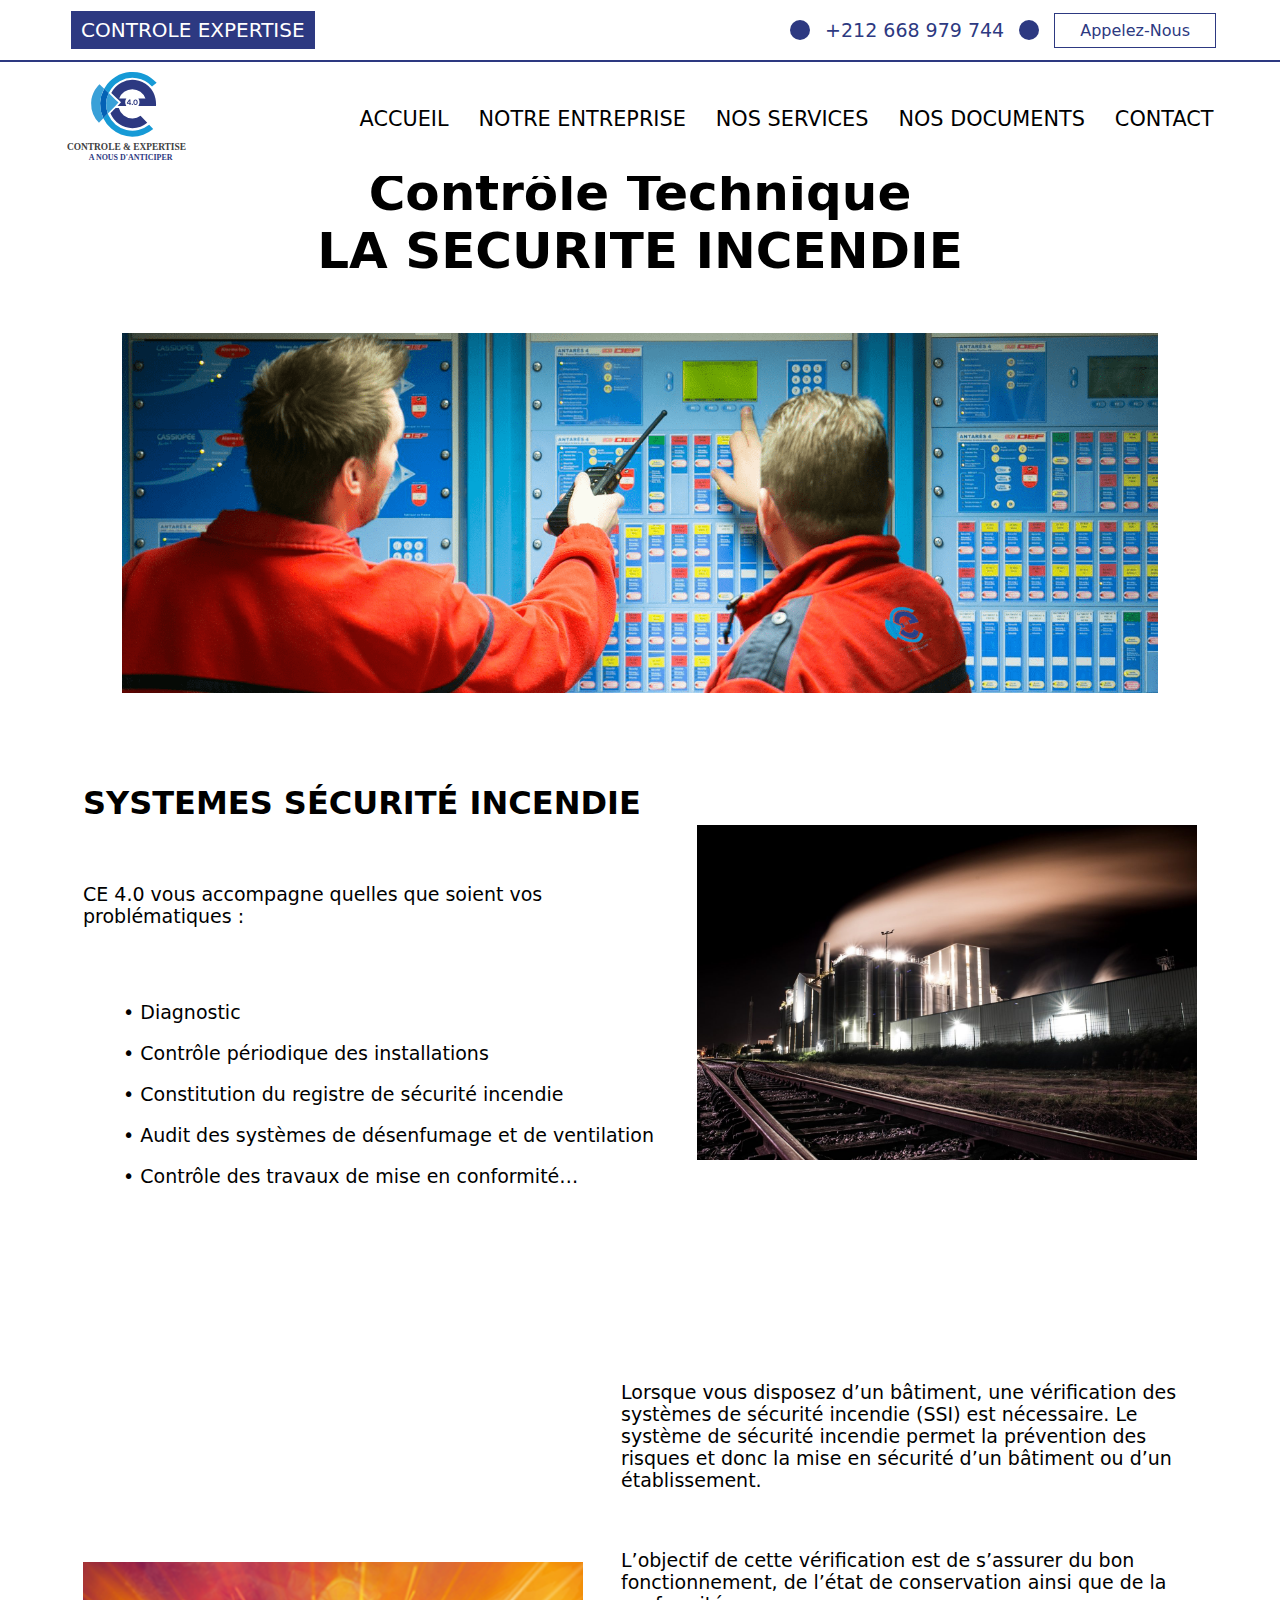
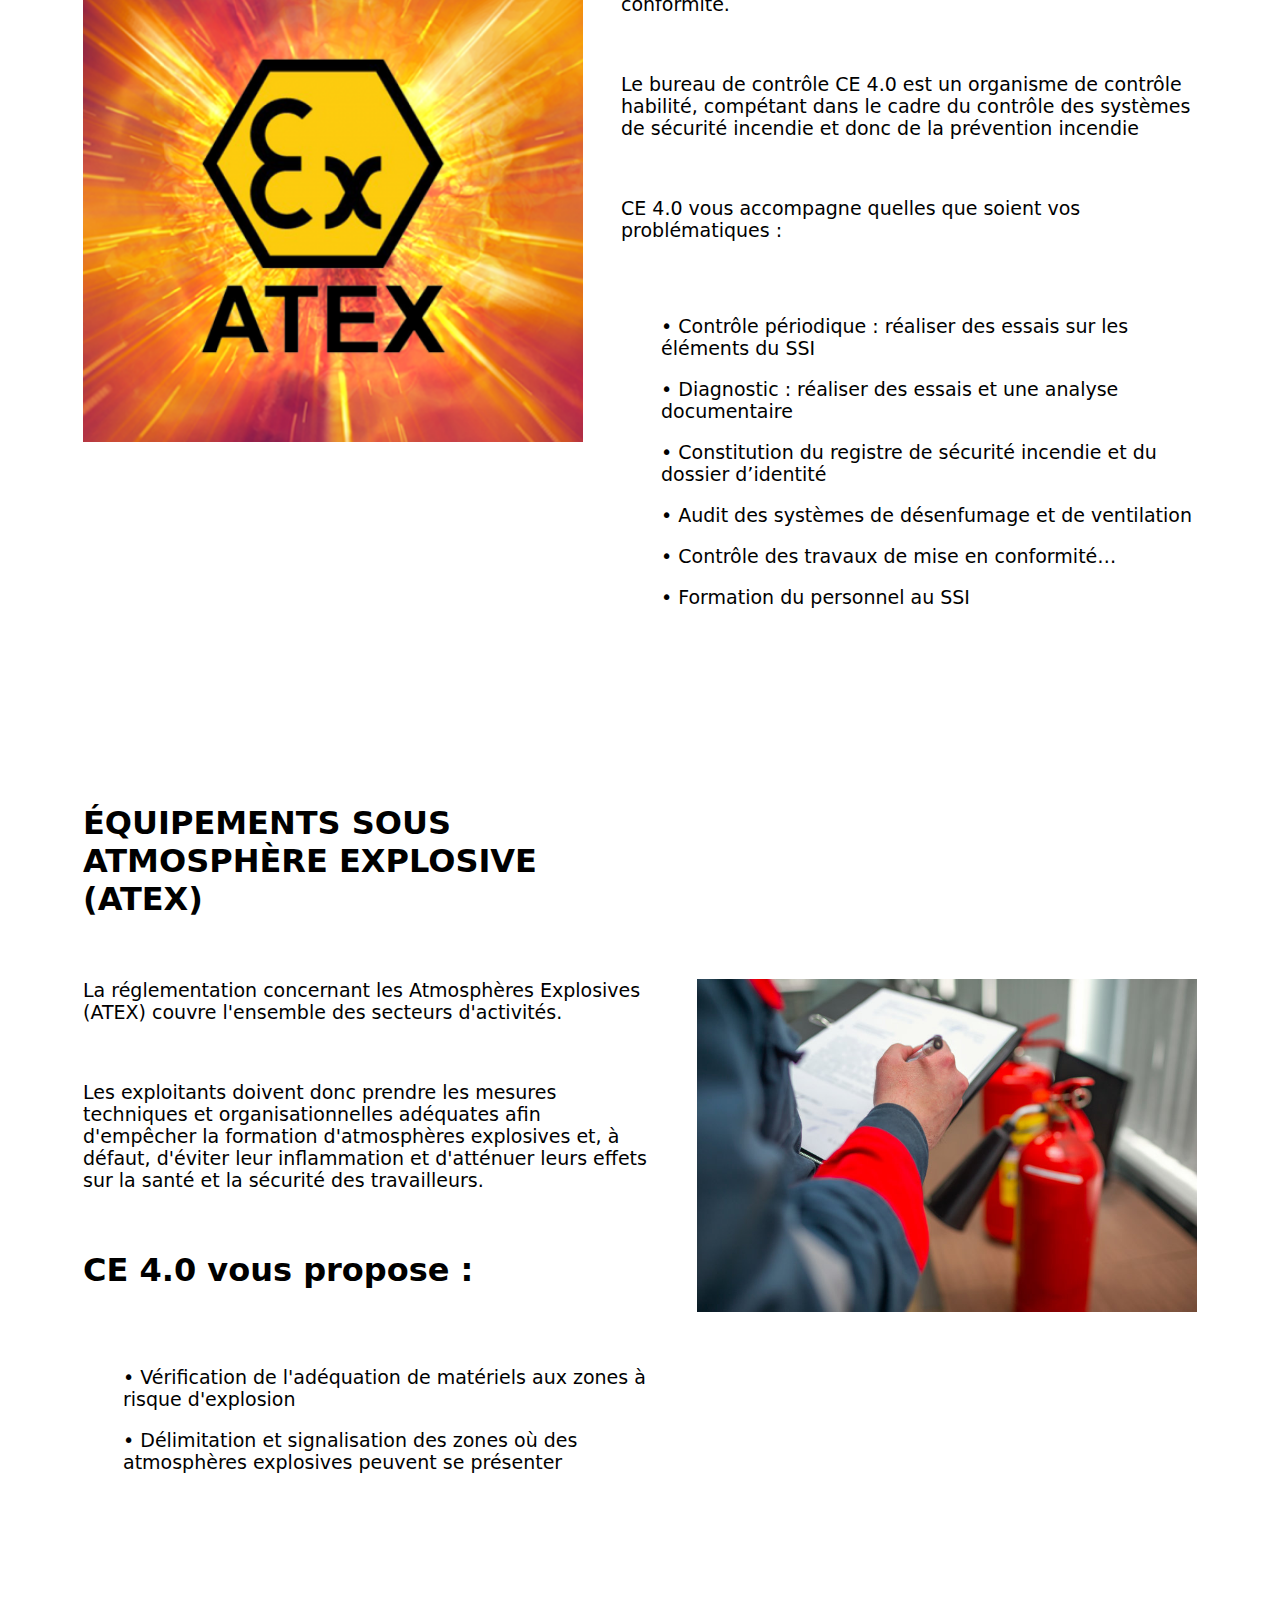
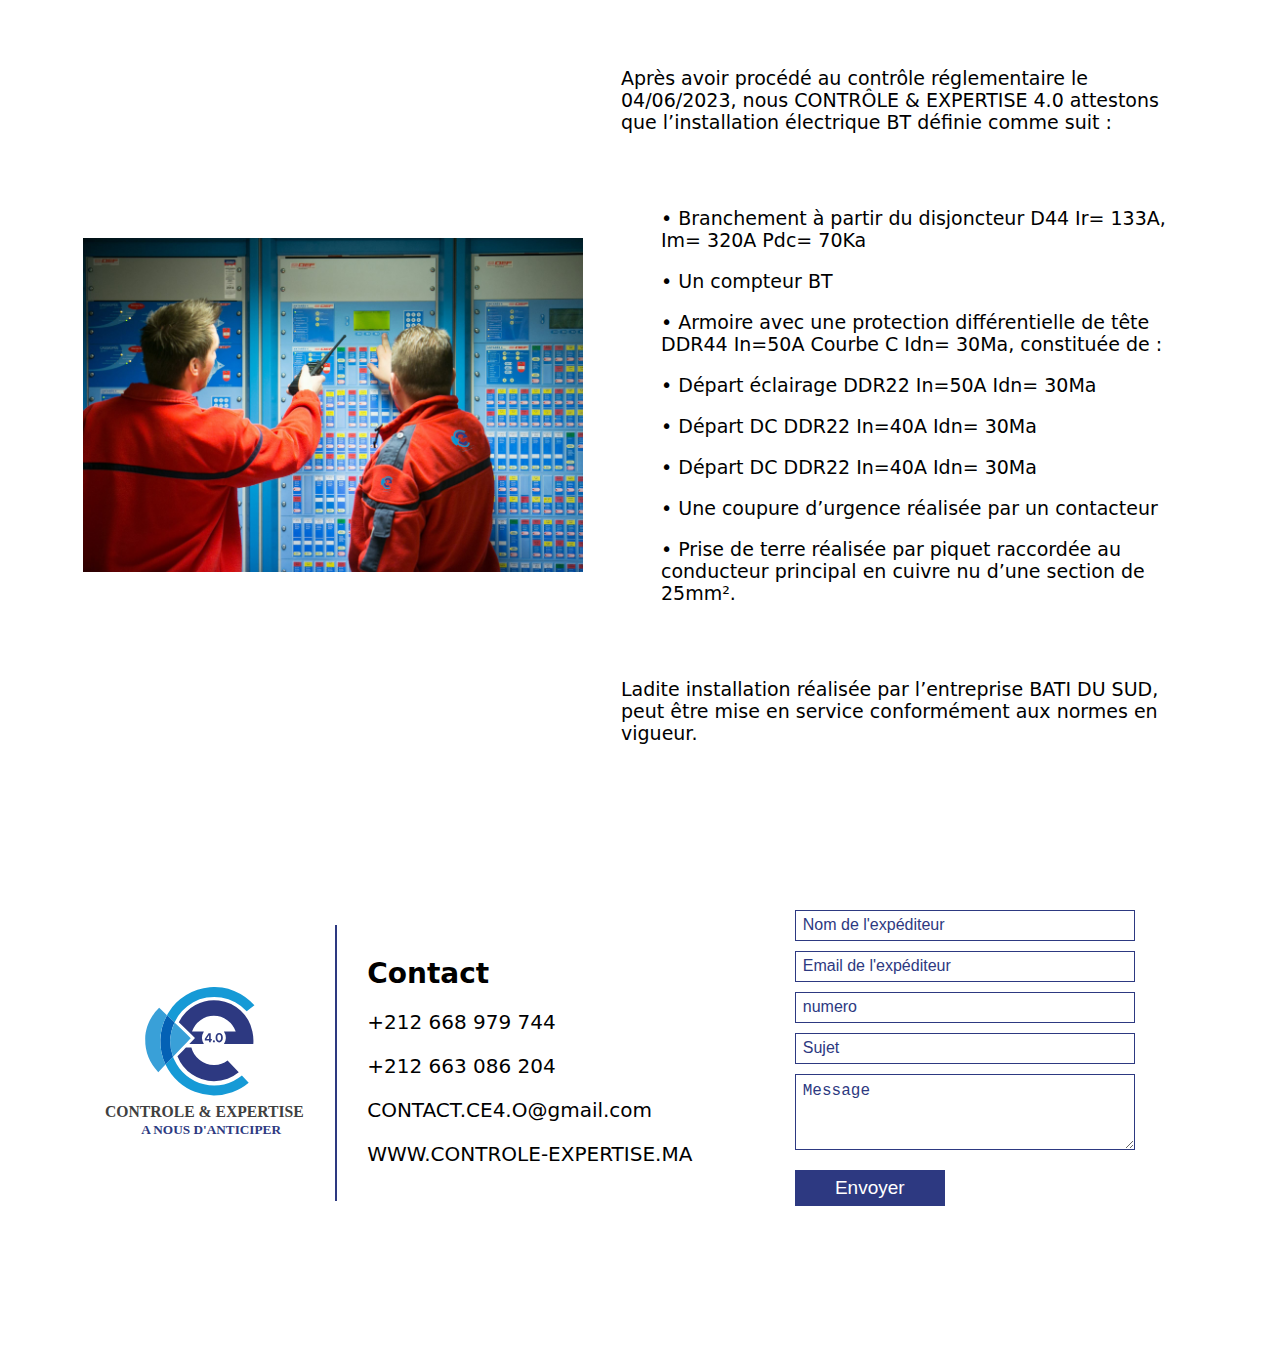
<file: sub-pages/security.html>
<!DOCTYPE html>
<html lang="en">
<head>
    <meta charset="UTF-8">
    <meta name="viewport" content="width=device-width, initial-scale=1.0">
    <title>LA SECURITE INCENDIE</title>
    <link rel="stylesheet" href="../style.css">

</head>
<body>
    <div class="nav-container">
        <div class="uppernav">
            <div class="uppernav_holder">
                <div class="left">
                    <p>CONTROLE EXPERTISE</p>
                </div>
                <div class="right">
                    <div class="cercle"></div>
                    <p  class="uppernumber">+212 668 979 744</p>
                    <div class="cercle"></div>
                    <a class="upperbutton" href="tel:+212668979744">Appelez-Nous</a>
                </div>
            </div>
    
        </div>
    
        <div class="navbar">
            <div class="logo">
              <a  ><img src="../assets/img/logo.svg" alt=""></a>
            </div>
            <ul class="nav-ul" id="list">
                <li>
                    <a href="../index.html#home" class="special">ACCUEIL</a>
                </li>
                <li>
                    <a  href="../index.html#about" class="special" >NOTRE ENTREPRISE</a>
                </li>
                <li>
                  <a href="../index.html#controle" class="special" >NOS SERVICES</a>
                </li>
                <li>
                    <a href="../index.html#download_banner" class="special" >NOS DOCUMENTS</a>
                </li>
                <li>
                    <a href="../index.html#contact" class="special" >CONTACT</a>
                </li>     
                <li class="hidden">
                    <p  class="uppernumber">+212 668 979 744</p>
                </li>    
                <li class="hidden">
                    <a class="upperbutton" href="tel:+212668979744">Appelez-Nous</a>
                </li>     
            </ul>
        
            <div class="burger" id="burger">
                <span></span>
                <span></span>
                <span></span>
            </div>
          </div>
    </div>
    
    <div class="blog-container">
        
        <div class="blog-banner">
            <h1>Contrôle  Technique <br>
                LA SECURITE INCENDIE</h1>
            <img src="../assets/banner/secbanner.png" alt="">
        </div>

        <div class="row">
            <div class="text-container">
                <h1>SYSTEMES  SÉCURITÉ INCENDIE</h1>
                <p>CE 4.0 vous accompagne quelles que soient vos problématiques :</p>
            <ul>
                <p>•	Diagnostic</p>
                <p>•	Contrôle périodique des installations</p>
                <p>•	Constitution du registre de sécurité incendie</p>
                <p>•	Audit des systèmes de désenfumage et de ventilation</p>
                <p>•	Contrôle des travaux de mise en conformité…</p>

            </ul>
            </div>
            
            <img src="../assets/img/sec1.jpg" alt="">
        </div>
        <div class="row reverse">
            <div class="text-container">
                <p>Lorsque vous disposez d’un bâtiment, une vérification  des systèmes de sécurité incendie (SSI) est nécessaire. Le système de sécurité incendie permet la prévention des risques et donc la mise en sécurité d’un bâtiment ou d’un établissement.</p>
                <p>L’objectif de cette vérification est de s’assurer du bon fonctionnement, de l’état de conservation ainsi que de la conformité.</p>
                <p>Le bureau de contrôle CE 4.0  est un organisme de contrôle habilité, compétant dans le cadre du contrôle des systèmes de sécurité incendie et donc de la prévention incendie</p>
                <p>CE 4.0 vous accompagne quelles que soient vos problématiques :</p>
                <ul>
                    <p>•    Contrôle périodique : réaliser des essais sur les éléments du SSI</p>
                    <p>•	Diagnostic : réaliser des essais et une analyse documentaire</p>
                    <p>•	Constitution du registre de sécurité incendie et du dossier d’identité</p>
                    <p>•	Audit des systèmes de désenfumage et de ventilation</p>
                    <p>•	Contrôle des travaux de mise en conformité…</p>
                    <p>•	Formation du personnel au SSI</p>
    
                </ul>
            </div>

            <img src="../assets/img/sec2.png" alt="">
        </div>
        <div class="row">
            <div class="text-container">
                <h1>ÉQUIPEMENTS SOUS ATMOSPHÈRE EXPLOSIVE (ATEX)</h1>
                <p>La réglementation concernant les Atmosphères Explosives (ATEX) couvre l'ensemble des secteurs d'activités.</p>
                <p>Les exploitants doivent donc prendre les mesures techniques et organisationnelles adéquates afin d'empêcher la formation d'atmosphères explosives et, à défaut, d'éviter leur inflammation et d'atténuer leurs effets sur la santé et la sécurité des travailleurs.</p>
                <h1>CE 4.0 vous propose :</h1>
            <ul>
                <p>•	Vérification de l'adéquation de matériels aux zones à risque d'explosion</p>
                <p>•	Délimitation et signalisation des zones où des atmosphères explosives peuvent se présenter</p>

            </ul>
            </div>
            
            <img src="../assets/img/sec3.jpg" alt="">
        </div>
        <div class="row reverse">
            <div class="text-container">
                <p>Après avoir procédé au contrôle réglementaire le 04/06/2023, nous CONTRÔLE & EXPERTISE 4.0 attestons que l’installation électrique BT définie comme suit :</p>
                <ul>
                    <p>•    Branchement à partir du disjoncteur D44 Ir= 133A, Im= 320A Pdc= 70Ka</p>
                    <p>•	Un compteur BT </p>
                    <p>•	Armoire avec une protection différentielle de tête DDR44 In=50A Courbe C Idn= 30Ma, constituée de :</p>
                    <p>     •	Départ éclairage DDR22 In=50A Idn= 30Ma</p>
                    <p>     •	Départ DC DDR22 In=40A Idn= 30Ma</p>
                    <p>     •	Départ DC DDR22 In=40A Idn= 30Ma</p>

                    <p>•	Une coupure d’urgence réalisée par un contacteur </p>
                    <p>•	Prise de terre réalisée par piquet raccordée au  conducteur principal en cuivre nu d’une section de 25mm².</p>

    
                </ul>
                <p>Ladite installation réalisée par l’entreprise BATI DU SUD,  peut être mise en service conformément aux normes en vigueur.</p>

            </div>

            <img src="../assets/img/sec4.png" alt="">
        </div>
        <section id="contact">
            <div class="contact">
                <div class="left">
                    <img src="../assets/img/logo.svg" alt="">
                    <div class="blue_divider"></div>
                    <div class="contact_info">
                        <h1>Contact</h1>
                        <p>+212 668 979 744</p>
                        <p>+212 663 086 204</p>
                        <p>CONTACT.CE4.O@gmail.com</p>
                        <p>WWW.CONTROLE-EXPERTISE.MA</p>
                    </div>
                </div>
                <div class="right">
                    <div class="form">
                        <form id="contact_form" action="/submit" method="post">
                            <!-- <label for="senderName">Nom et Prénom :</label> -->
                            <input type="text" placeholder="Nom de l'expéditeur" id="name" name="name" required>
                            
                            <!-- <label for="Email">Email :</label> -->
                            <input type="text" placeholder="Email de l'expéditeur" id="email" name="email" required>
        
                            <!-- <label for="numero">Numéro De Téléphone :</label> -->
                            <input type="number" placeholder="numero" id="numero" name="numero" required>
                            
                            <!-- <label for="subject">Sujet :</label> -->
                            <input type="text"placeholder="Sujet" id="subject" name="subject" required>
                    
                            <!-- <label for="content">Message :</label> -->
                            <textarea id="message"  placeholder="Message" name="message" rows="4" required></textarea>
                    
                            <button id="submit_btn" type="submit">Envoyer</button>
                        </form>
            
                    </div>
                </div>
            </div>
        </section>
    </div>



<script src="../script.js"></script>
    
</body>
</html>
</file>
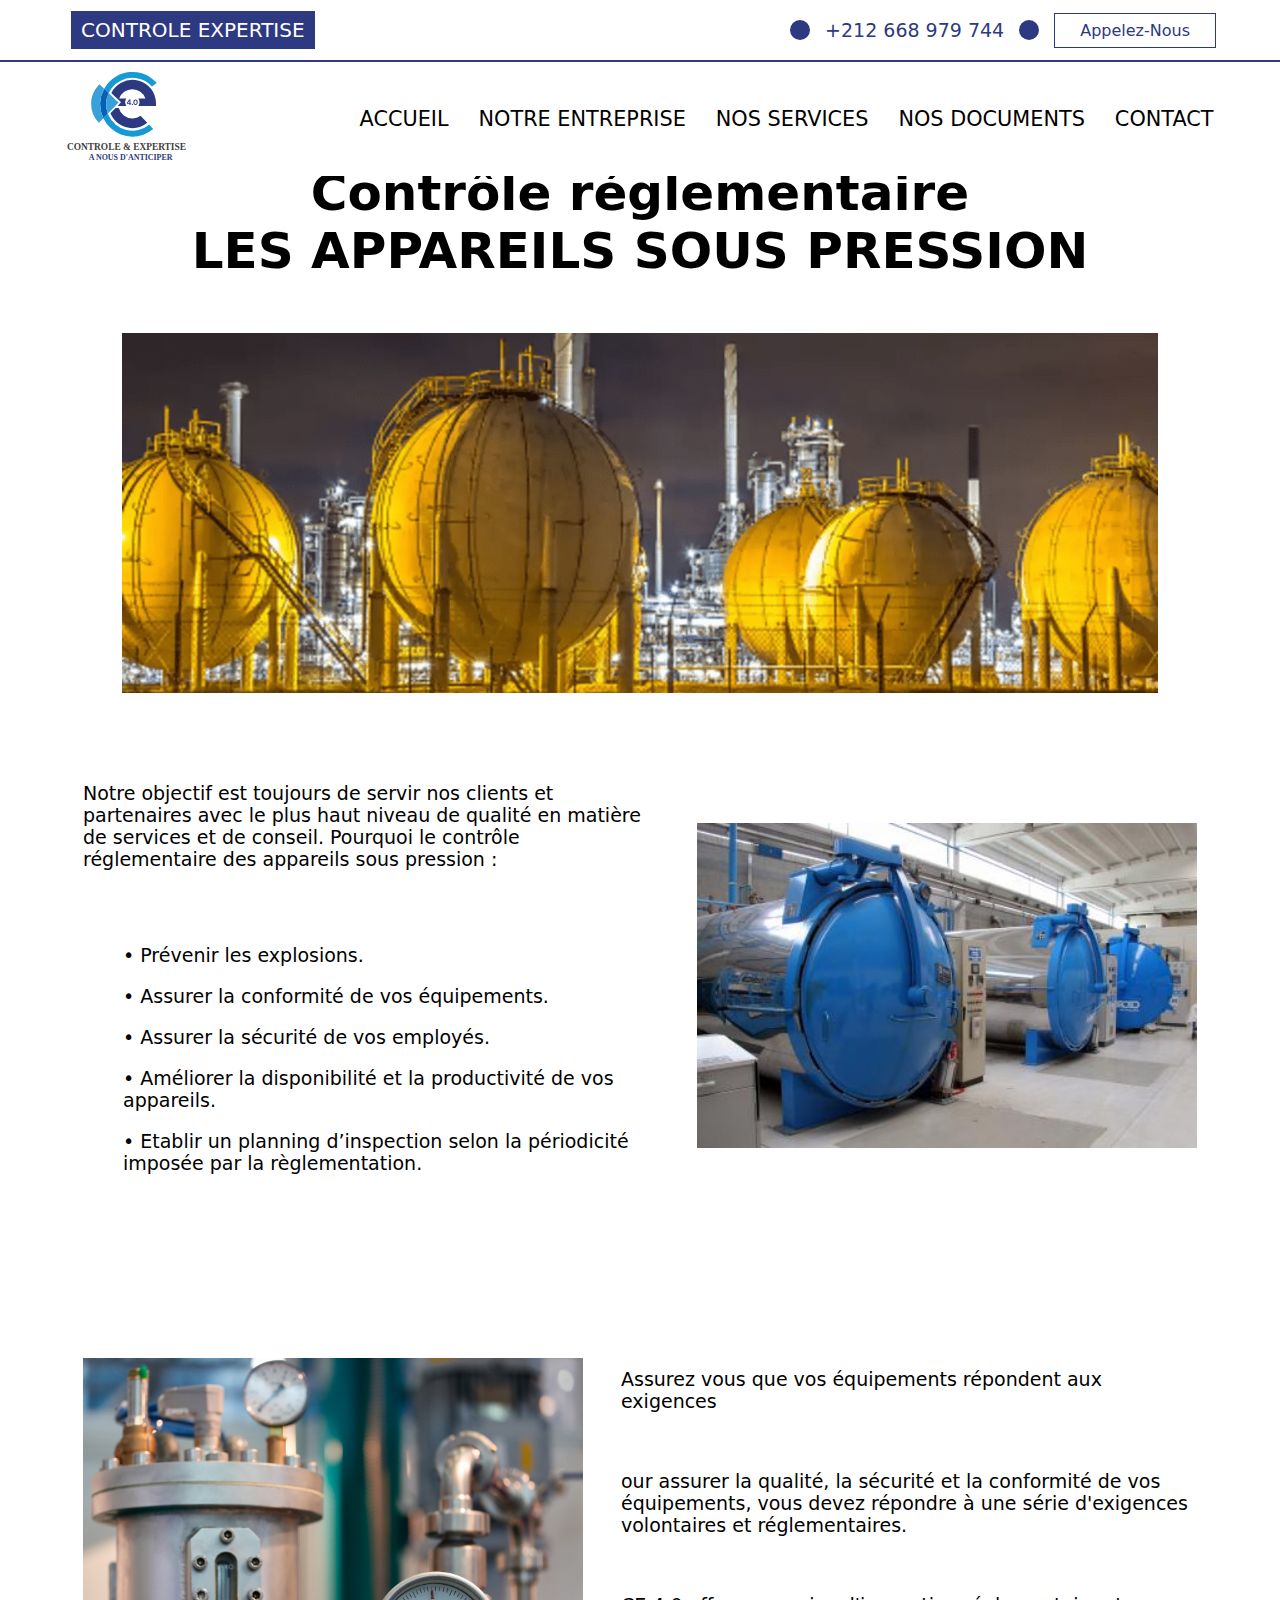
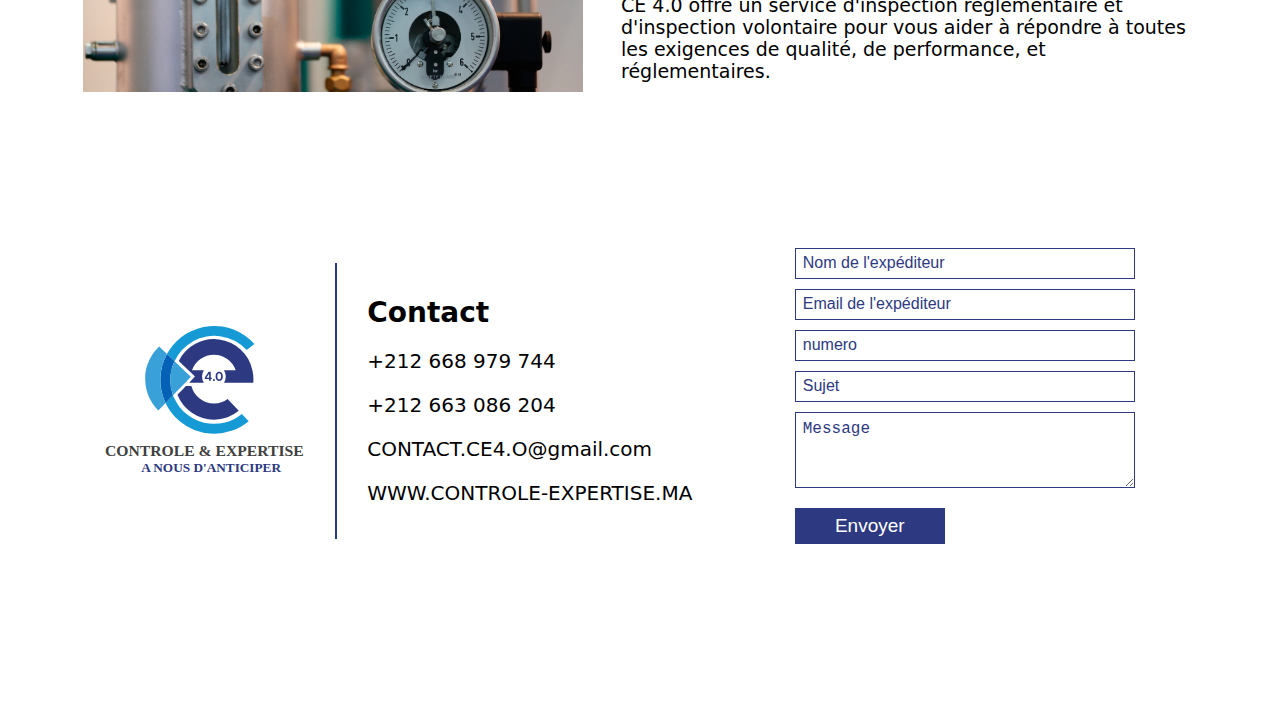
<file: sub-pages/sosupress.html>
<!DOCTYPE html>
<html lang="en">
<head>
    <meta charset="UTF-8">
    <meta name="viewport" content="width=device-width, initial-scale=1.0">
    <title>LES APPAREILS SOUS PRESSION</title>
    <link rel="stylesheet" href="../style.css">

</head>
<body>
    <div class="nav-container">
        <div class="uppernav">
            <div class="uppernav_holder">
                <div class="left">
                    <p>CONTROLE EXPERTISE</p>
                </div>
                <div class="right">
                    <div class="cercle"></div>
                    <p  class="uppernumber">+212 668 979 744</p>
                    <div class="cercle"></div>
                    <a class="upperbutton" href="tel:+212668979744">Appelez-Nous</a>
                </div>
            </div>
    
        </div>
    
        <div class="navbar">
            <div class="logo">
              <a  ><img src="../assets/img/logo.svg" alt=""></a>
            </div>
            <ul class="nav-ul" id="list">
                <li>
                    <a href="../index.html#home" class="special">ACCUEIL</a>
                </li>
                <li>
                    <a  href="../index.html#about" class="special" >NOTRE ENTREPRISE</a>
                </li>
                <li>
                  <a href="../index.html#controle" class="special" >NOS SERVICES</a>
                </li>
                <li>
                    <a href="../index.html#download_banner" class="special" >NOS DOCUMENTS</a>
                </li>
                <li>
                    <a href="../index.html#contact" class="special" >CONTACT</a>
                </li>     
                <li class="hidden">
                    <p  class="uppernumber">+212 668 979 744</p>
                </li>    
                <li class="hidden">
                    <a class="upperbutton" href="tel:+212668979744">Appelez-Nous</a>
                </li>     
            </ul>
        
            <div class="burger" id="burger">
                <span></span>
                <span></span>
                <span></span>
            </div>
          </div>
    </div>
    
    <div class="blog-container">
        
        <div class="blog-banner">
            <h1>Contrôle  réglementaire <br>
                LES APPAREILS SOUS PRESSION</h1>
            <img src="../assets/banner/pressionbanner.png" alt="">
        </div>

        <div class="row">
            <div class="text-container">
                <p>Notre objectif est toujours de servir nos clients et partenaires avec le plus haut niveau de qualité en matière de services et de conseil. Pourquoi le contrôle réglementaire des appareils sous pression :</p>
            <ul>
                <p>•	Prévenir les explosions.</p>
                <p>•	Assurer la conformité de vos équipements.</p>
                <p>•	Assurer la sécurité de vos employés.</p>
                <p>•	Améliorer la disponibilité et la productivité de vos appareils.</p>
                <p>•	Etablir un planning d’inspection selon la périodicité imposée par la règlementation.</p>

            </ul>
            </div>
            
            <img src="../assets/img/press1.jpg" alt="">
        </div>
        <div class="row reverse">
            <div class="text-container">
                <p>Assurez vous que vos équipements répondent aux exigences </p>
                <p>our assurer la qualité, la sécurité et la conformité de vos équipements, vous devez répondre à une série d'exigences volontaires et réglementaires.</p>
                <p>CE 4.0 offre un service d'inspection réglementaire et d'inspection volontaire pour vous aider à répondre à toutes les exigences de qualité, de performance, et réglementaires.</p>
            </div>

            <img src="../assets/img/press2.png" alt="">
        </div>
        <section id="contact">
            <div class="contact">
                <div class="left">
                    <img src="../assets/img/logo.svg" alt="">
                    <div class="blue_divider"></div>
                    <div class="contact_info">
                        <h1>Contact</h1>
                        <p>+212 668 979 744</p>
                        <p>+212 663 086 204</p>
                        <p>CONTACT.CE4.O@gmail.com</p>
                        <p>WWW.CONTROLE-EXPERTISE.MA</p>
                    </div>
                </div>
                <div class="right">
                    <div class="form">
                        <form id="contact_form" action="/submit" method="post">
                            <!-- <label for="senderName">Nom et Prénom :</label> -->
                            <input type="text" placeholder="Nom de l'expéditeur" id="name" name="name" required>
                            
                            <!-- <label for="Email">Email :</label> -->
                            <input type="text" placeholder="Email de l'expéditeur" id="email" name="email" required>
        
                            <!-- <label for="numero">Numéro De Téléphone :</label> -->
                            <input type="number" placeholder="numero" id="numero" name="numero" required>
                            
                            <!-- <label for="subject">Sujet :</label> -->
                            <input type="text"placeholder="Sujet" id="subject" name="subject" required>
                    
                            <!-- <label for="content">Message :</label> -->
                            <textarea id="message"  placeholder="Message" name="message" rows="4" required></textarea>
                    
                            <button id="submit_btn" type="submit">Envoyer</button>
                        </form>
            
                    </div>
                </div>
            </div>
        </section>
    </div>



<script src="../script.js"></script>
    
</body>
</html>
</file>
<file: style.css>
:root{
    --primary:#2D3981;
    --text:#000000b8;
}
html,body{
    margin: 0;
    padding: 0;
    font-family: system-ui, -apple-system, BlinkMacSystemFont, 'Segoe UI', Roboto, Oxygen, Ubuntu, Cantarell, 'Open Sans', 'Helvetica Neue', sans-serif;
    scroll-behavior: smooth;
}
h1,p,ul,a{
    word-break: break-word;
}
.nav-container{
    width: 100%;
    position: fixed;
    top: 0;
    left: 0;
    background-color: white;
    max-height: 200px;
    z-index: 70000;
}

/* Navbar */
.navbar {
    width: 100%;
    /* position: fixed; */
    top: 0;
    right: 0;
    /* min-height: 65px; */
    display: flex;
    align-items: center;
    justify-content: space-around;
    z-index: 30;
    backdrop-filter: blur(10px);
    background-color: rgba(255, 255, 255, 1);
    color: #F1EBDF;
    padding: 10px 0;
}
.navbar ul{
  display: flex;
  flex-direction: row;
  align-items: center;
  justify-content: flex-end;
  gap: 30px;
}
.navbar ul li{
  list-style: none;

}
.navbar ul li a img{
  width: 20px;
  fill:black ;
}
.logo{
  max-width: 120px;
}
.logo img{
  width: 100%;
}
.special{
  text-decoration: none;
}
.navbar ul li a{
  text-decoration: none;
  color: black;
  font-size: 1.3em;
  transition: color 0.1s ease;
  display: flex;
  align-items: center;
  justify-content: center;
  font-weight: 500;

}
.nav-ul .button{
  padding: 10px 13px;
  border: 1px var(--primary) solid;
  border-radius: 6px;
  text-decoration: none;
}
.navbar ul li a:hover{
  color: #39a0d8;

  cursor: pointer;

}
.navbar ul button{
  
  fill: #FFFFFF;
  color: #FFFFFF;
  background-color: transparent;
  background-image: linear-gradient(180deg, #FFFFFF24 0%, #FFFFFF24 100%);
  border-radius: 6px;
  border: none;
  padding: 12px 30px 12px 30px;
  min-width: 160px;
  transition: background-color 0.5s ease-in-out;

}
.navbar ul button:hover{
  cursor: pointer;

}
.burger {
  position: relative;
  width: 30px;
  height: 20px;

  cursor: pointer;
  display: none;
}

.burger span {
  position: absolute;
  width: 100%;
  height: 2px;

  transform-origin: center center;
  background-color: var(--primary);
  border-radius: 2px;

  transition: .4s all ease;
}

.burger span:nth-child(1) {
  top: 0;
  left: 0;
}
.burger span:nth-child(2) {
  top: 50%;
  left: 0;
}
.burger span:nth-child(3) {
  top: 100%;
  left: 0;
}

.burger.active > span:nth-child(1) {
  top: 50%;
  transform: rotate(45deg);
}
.burger.active > span:nth-child(2) {
  left: 100%;
  opacity: 0;
}
.burger.active > span:nth-child(3) {
  top: 50%;
  transform: rotate(-45deg);
}

@media screen and (max-width: 1200px) {
    .navbar {
        padding: 0;
        gap: 20%;
    }
    .burger {
        display: block;
    }
    .navbar .nav-ul {
        position: fixed;
        top: 0;
        left: -100%;
        width: max-content;
        min-height: 100vh;
        padding: 20px;
        display: flex;
        align-items: flex-start;
        justify-content: flex-start;
        flex-direction: column;
        box-shadow: 2px 4px 16px grey;
        background-color: rgba(255, 255, 255, 1); 
        transition: .4s all ease;
        margin-top: 0;
        gap: 30px;
    }

    .navbar .nav-ul.active {
        left: 0;
        z-index: 1000;
    }
    .navbar ul li {
        position: relative;
        margin-left: 10px;
    }
}


/*  */
section{
    width: 100%;
    display: flex;
    align-items: center;
    justify-content: center;
    margin-bottom: 70px;
}
.uppernav{
    width: 100%;
    display: flex;
    align-items: center;
    justify-content: center;
    border-bottom: 2px solid var(--primary);
    
}
.uppernav_holder{
    display: flex;
    align-items: center;
    justify-content: space-between;
    flex-direction: row;
    width: 90%;
}
.uppernav_holder .left{
    display: flex;
    align-items: center;
    justify-content: center;
}
.uppernav_holder .left p{
    font-size: 20px;
    color: white;
    background-color: var(--primary);
    padding: 7px 10px;
    margin: 7px;
}

.uppernav_holder .right{
    display: flex;
    align-items: center;
    justify-content: center;
    gap: 15px;

}
.uppernav_holder .right .cercle{
    background-color: #2D3981;
    height: 20px;
    width: 20px;
    border-radius: 9999999px;
}
.uppernumber{
    font-size: 19px;
    color: var(--primary);
}
.upperbutton{
    color: var(--primary);
    text-decoration: none;
    border: 1px var(--primary) solid;
    padding: 7px 25px;
}
.hidden{
    display: none;
}



#home{
    margin-top: 200px;
}
.banner{
    width:90%;
    display: flex;
    align-items: center;
    justify-content: center;
    flex-direction: column;
}
.banner_text_container{
    width: 100%;
    display: flex;
    align-items: center;
    justify-content: center;
    flex-direction: column;
    color: var(--primary);

}
.banner_text_container h1{
    text-align: center;
}
.banner_text_container p{
    text-align: center;
    font-size: 21px;
    
}
.banner_img_container{
    width: 100%;

}
.banner_img_container img{
    width: 100%;
}
#about{

}
.about{
    width: 90%;
    display: flex;
    align-items: center;
    justify-content: space-between;
}

.about .left{
    width: 45%;
    display: flex;
    align-items: flex-start;
    justify-content: space-around;
    flex-direction: column;
}
.about .left h1{
    color: var(--primary);   
}
.about .left p{
    font-size: 24px;
    color: var(--text);
}
.about .right{
    width: 45%;
    
}
.about .right img{
    width: 100%;
}
#controle{
    flex-direction: column;
}
.controle{
    width: 100%;
    display: flex;
    align-items: center;
    justify-content: center;
    gap: 30px;
    flex-wrap: wrap;
}
.inner_controle{
    width: 90%;
}
.inner_controle h1{
    align-self: flex-start;
    color: var(--primary);
}
.controle_element{
    background-color: var(--primary);
    position: relative;
    display: flex;
    align-items: center;
    justify-content: center;
}
.controle_element img{
    width: 300px;
    max-width: 100%;
}
.controle_2 .controle_element img{
    width: 100%;
    max-width: 100%;
}
.controle_2 h1{
    color: var(--primary);
}
.controle_element p{
    position: absolute;
    margin: 0;
    color: white;
    text-align: center;
    font-size: 22px;
    font-weight: 900;
}
.controle_element a{
    position: absolute;
    bottom: 19px;
    color: white;
    text-decoration: none;
    font-size: 18px;
    transition: font-size 1s ease ;
}
.controle_element a:hover{

    font-size: 20px;
}

.controle_2{
    display: flex;
    align-items: center;
    justify-content: center;
    flex-direction: column;
}
.controle_22{
width: 90%;
display: flex;
align-items: center;
justify-content: center;
flex-direction: row;
flex-wrap: wrap;
gap: 40px;
}
.inner_controle_2{
    display: flex;
    align-items: center;
    justify-content: center;
    gap: 25px;
    flex-wrap: wrap;

}
.controle_2 h1{

}

#download_banner{
    
    background-image: url(./assets/img/download_banner.png);
    background-position: center;
    background-size: cover;
    background-repeat: no-repeat;
    padding: 40px 0;
}
.download_banner{
    width: 90%;
    display: flex;
    align-items: center;
    justify-content: center;
    gap: 30px;
    flex-direction: column;
}
.download_banner h1{
    color: white;
    font-size: 50px;
    margin: 0;
}
.download_banner p{
    color: white;
    font-size: 23px;
    margin: 0;
    
}
.download_banner a{
    color: white;
    margin: 0;
    text-decoration: none;
    background-color: white;
    border: 1px white solid;
    padding: 10px 50px;
    display: flex;
    align-items: center;
    justify-content: center;
    color: var(--primary);
    font-size: 20px ;
    font-weight: 700;

    
}
#contact{

}
.contact{
    width: 90%;
    display: flex;
    align-items: center;
    justify-content: space-around;
}
.contact .left{
    display: flex;
    align-items: center;
    justify-content: center;
    height: 460px;
}
.contact .left img{
    width: 300px;
}

.blue_divider{
    width: 2px;
    background-color: var(--primary);
    height: 78%;
    display: flex;
    margin: 0 30px;
}
.contact_info{

}
.contact_info h1{
    font-size: 34px;
}
.contact_info p{
    font-size: 24px;
}

.contact .right{
    display: flex;
    align-items: center;
    justify-content: center;
    flex-direction: column;
    min-width: 600px;
}
.form{
    display: flex;
    align-items: center;
    justify-content: center;
    flex-direction: column;
    width: 90%;
}
form{
    display: flex;
    align-items: center;
    justify-content: center;
    flex-direction: column;
    width: 100%;
    gap: 10px;

}
label{
    padding: 7px 0;
    align-self: flex-start;
    width: 90%;
}
input{
    width: 90%;
    padding: 7px;
    align-self: flex-start;
    border: 0.5px solid var(--primary);
}
textarea{
    width: 90%;
    padding: 7px;
    align-self: flex-start;
    border: 0.5px solid var(--primary);

}
#submit_btn{
    margin: 10px 0;
    padding: 6px 0;
    width: 150px;
    align-self: flex-start;
    border: 0.5px solid var(--primary);
    color: white;
    font-size: 19px;
    background-color: var(--primary);
}
::placeholder {
    color: var(--primary);
    font-size: 16px;
}
@media screen and (max-width: 1300px) {
    .contact{
        width: 90%;
        display: flex;
        align-items: center;
        justify-content: space-around;
    }
    .contact .left{
        display: flex;
        align-items: center;
        justify-content: center;
        height: 460px;
    }
    .contact .left img{
        width: 200px;
    }
    
    .blue_divider{
        width: 2px;
        background-color: var(--primary);
        height: 60%;
        display: flex;
        margin: 0 30px;
    }
    .contact_info{
    
    }
    .contact_info h1{
        font-size: 28px;
    }
    .contact_info p{
        font-size: 20px;
    }
    
    .contact .right{
        display: flex;
        align-items: center;
        justify-content: center;
        flex-direction: column;
        min-width: 400px;
    }
    .form{
        display: flex;
        align-items: center;
        justify-content: center;
        flex-direction: column;
        width: 90%;
    }
    form{
        display: flex;
        align-items: center;
        justify-content: center;
        flex-direction: column;
        width: 100%;
        gap: 10px;
    
    }
    label{
        padding: 7px 0;
        align-self: flex-start;
        width: 90%;
    }
    input{
        width: 90%;
        padding: 7px;
        align-self: flex-start;
        border: 0.5px solid var(--primary);
    }
    textarea{
        width: 90%;
        padding: 7px;
        align-self: flex-start;
        border: 0.5px solid var(--primary);
    
    }
    #submit_btn{
        margin: 10px 0;
        padding: 6px 0;
        width: 150px;
        align-self: flex-start;
        border: 0.5px solid var(--primary);
        color: white;
        font-size: 19px;
        background-color: var(--primary);
    }
}

@media screen and (max-width: 900px) {
    .about {
        width: 90%;
        display: flex;
        align-items: center;
        justify-content: space-between;
        flex-direction: column;
    }
    .about .right{
        width: 100%;
    }
    .about .left{
        width: 100%;
    }
    .contact{
        width: 90%;
        display: flex;
        align-items: center;
        justify-content: space-around;
        flex-direction: column;
    }
    .contact .left{
        display: flex;
        align-items: center;
        justify-content: center;
        height: 460px;
    }
    .contact .left img{
        width: 200px;
    }
    
    .blue_divider{
        width: 2px;
        background-color: var(--primary);
        height: 60%;
        display: flex;
        margin: 0 30px;
    }
    .contact_info{
    
    }
    .contact_info h1{
        font-size: 28px;
    }
    .contact_info p{
        font-size: 20px;
    }
    
    .contact .right{
        display: flex;
        align-items: center;
        justify-content: center;
        flex-direction: column;
        min-width: 400px;
    }
    .form{
        display: flex;
        align-items: center;
        justify-content: center;
        flex-direction: column;
        width: 90%;
    }
    form{
        display: flex;
        align-items: center;
        justify-content: center;
        flex-direction: column;
        width: 100%;
        gap: 10px;
    
    }
    label{
        padding: 7px 0;
        align-self: flex-start;
        width: 90%;
    }
    input{
        width: 90%;
        padding: 7px;
        align-self: flex-start;
        border: 0.5px solid var(--primary);
    }
    textarea{
        width: 90%;
        padding: 7px;
        align-self: flex-start;
        border: 0.5px solid var(--primary);
    
    }
    #submit_btn{
        margin: 10px 0;
        padding: 6px 0;
        width: 150px;
        align-self: flex-start;
        border: 0.5px solid var(--primary);
        color: white;
        font-size: 19px;
        background-color: var(--primary);
    }
}
@media screen and (max-width: 900px) {
    .uppernav{
        display: none;
    }
    .navbar{
        padding: 15px 0;
    }
    .hidden{
        display: block;
    }
    #home {
        margin-top: 120px;
    }
    .uppernumber{
        font-weight: 500;
    }
}
@media screen and (max-width: 600px) {
    .banner_text_container h1 {
        text-align: center;
        font-size: 21px;
    }
    .banner_text_container p {
        text-align: center;
        font-size: 18px;
    }
    .about .left p {
        font-size: 18px;
        color: var(--text);
    }
    .download_banner p {
        color: white;
        font-size: 18px;
        margin: 0;
    }
}
@media screen and (max-width: 525px) {

    .contact{
        width: 90%;
        display: flex;
        align-items: center;
        justify-content: space-around;
        flex-direction: column;
    }
    .contact .left{
        display: flex;
        align-items: center;
        justify-content: center;
        height: auto;
        flex-direction: column;
        width: 100%;
        gap: 10px;

    }
    .contact .left img{
        width: 200px;
        max-width: 100%;
    }
    
    .blue_divider{
        width: 2px;
        background-color: var(--primary);
        height: 2px;
        width: 60%;
        display: flex;
        margin: 0 30px;
    }
    .contact_info{
    
    }
    .contact_info h1{
        font-size: 24px;
    }
    .contact_info p{
        font-size: 18px;
    }
    
    .contact .right{
        display: flex;
        align-items: center;
        justify-content: center;
        flex-direction: column;
        width: 400px;
        max-width: 100%;
    }
    .form{
        display: flex;
        align-items: center;
        justify-content: center;
        flex-direction: column;
        width: 90%;
    }
    form{
        display: flex;
        align-items: center;
        justify-content: center;
        flex-direction: column;
        width: 100%;
        gap: 10px;
    
    }
    label{
        padding: 7px 0;
        align-self: flex-start;
        width: 90%;
    }
    input{
        width: 90%;
        padding: 7px;
        align-self: center;
        border: 0.5px solid var(--primary);
    }
    textarea{
        width: 90%;
        padding: 7px;
        align-self: center;
        border: 0.5px solid var(--primary);
    
    }
    #submit_btn{
        margin: 10px 0;
        padding: 6px 0;
        width: 150px;
        align-self: flex-start;
        border: 0.5px solid var(--primary);
        color: white;
        font-size: 19px;
        background-color: var(--primary);
    }
}
@media screen and (max-width: 525px) {


    .contact_info h1{
        font-size: 19px;
    }
    .contact_info p{
        font-size: 16px;
    }
    
    .contact .right{
        display: flex;
        align-items: center;
        justify-content: center;
        flex-direction: column;
        min-width: 0px;
        max-width: 90%;
    }
    .form{
        display: flex;
        align-items: center;
        justify-content: center;
        flex-direction: column;
        width: 90%;
    }
    form{
        display: flex;
        align-items: center;
        justify-content: center;
        flex-direction: column;
        width: 100%;
        gap: 10px;
    
    }
    label{
        padding: 7px 0;
        align-self: flex-start;
        width: 90%;
        max-width: 100%;
    }
    input{
        width: 90%;
        max-width: 100%;

        padding: 7px;
        align-self: center;
        border: 0.5px solid var(--primary);
    }
    textarea{
        width: 90%;
        max-width: 100%;

        padding: 7px;
        align-self: center;
        border: 0.5px solid var(--primary);
    
    }
    #submit_btn{
        margin: 10px 0;
        padding: 6px 0;
        width: 150px;
        align-self: flex-start;
        border: 0.5px solid var(--primary);
        color: white;
        font-size: 19px;
        background-color: var(--primary);
    }
}

#slider{
    position: relative;
    flex-direction: column;
}
#slider h1{
    color: var(--primary);
    font-weight: 700;
    font-size: 40px;
    margin: 0;
}
@keyframes slide {
    from {
      transform: translateX(0);
    }
    to {
      transform: translateX(-100%);
    }
  }
  
  .logos {
    overflow: hidden;
    padding: 60px 0;
    background: white;
    white-space: nowrap;
    position: relative;
    width: 100%;
  }
  
  .logos:before,
  .logos:after {
    position: absolute;
    top: 0;
    width: 250px;
    height: 100%;
    content: "";
    z-index: 2;
  }
  
  .logos:before {
    left: 0;
    background: linear-gradient(to left, rgba(255, 255, 255, 0), white);
  }
  
  .logos:after {
    right: 0;
    background: linear-gradient(to right, rgba(255, 255, 255, 0), white);
  }
  
  .logos:hover .logos-slide {
    animation-play-state: paused;
  }
  
  .logos-slide {
    display: inline-block;
    animation: 50s slide infinite linear;
  }
  .logos-slide a{
    text-decoration: none;
  }

  .logos-slide img {
    height: 200px;
    margin: 0 40px;
  }
/* @media (max-width: 1250px) {

  
  .logos:before,
  .logos:after {
    position: relative;
    top: 0;
    width: 250px;
    height: 100%;
    content: "";
    z-index: 2;
    pointer-events: none;
  }
  
  .logos:before {
    left: 0;
    background: linear-gradient(to left, rgba(255, 255, 255, 0), white);
  }
  
  .logos:after {
    right: 0;
    background: linear-gradient(to right, rgba(255, 255, 255, 0), white);
  }
  
  .logos:hover .logos-slide {
    animation-play-state: paused;
  }
  
  .logos-slide {
    display: inline-block;
    animation: 35s slide infinite linear;
  }
  
  .logos-slide img {
    height: 100px;
    width: auto;
    margin: 0 30px;
  }
  .form{
    width: 90%;
  }


} */




.blog-container{
    margin-top: 130px;
    width: 100%;
    display: flex;
    align-items: center;
    justify-content: center;
    flex-direction: column;

}
.blog-banner{
    width: 90%;
    display: flex;
    align-items: center;
    justify-content: center;
    flex-direction: column;
    gap: 20px;
}
.blog-banner h1{
    font-size: 50px;
    text-align: center;
}
.blog-banner img{
    width: 90%;
}
.row{
    width: 90%;
    display: flex;
    align-items: center;
    justify-content: space-around;
    flex-direction: row;
    flex-wrap: wrap;
    padding: 70px 0;

}
.text-container{
    display: flex;
    align-items: flex-start;
    justify-content: center;
    flex-direction: column;
    gap: 20px;
    max-width: 50%;
}
.text-container p{
    font-size: 19px;
}

ul{

}
ul p{
    font-size: 20px;
}
.row img{
    width: 500px;
    max-width: 50%;

}
.reverse{
    flex-direction: row-reverse !important;
}
@media screen and (max-width: 1250px) {
    .blog-container{
        margin-top: 130px;
        width: 100%;
        display: flex;
        align-items: center;
        justify-content: center;
        flex-direction: column;
    
    }
    .blog-banner{
        width: 100%;
        display: flex;
        align-items: center;
        justify-content: center;
        flex-direction: column;
        gap: 20px;
    }
    .blog-banner h1{
        font-size:35px;
        text-align: center;
    }
    .blog-banner img{
        width: 90%;
    }
    .row{
        width: 90%;
        display: flex;
        align-items: center;
        justify-content: space-around;
        flex-direction: column;
        flex-wrap: wrap;
        padding: 40px 0;
    
    }
    .text-container{
        display: flex;
        align-items: center;
        justify-content: center;
        flex-direction: column;
        gap: 20px;
        max-width: 90%;
    }
    .text-container p{
        font-size: 19px;
    }
    
    ul{
    
    }
    ul p{
        font-size: 20px;
    }
    .row img{
        width: 500px;
        max-width: 90%;
    
    }
    .reverse{
        flex-direction: column !important;
    } 
}
</file>
